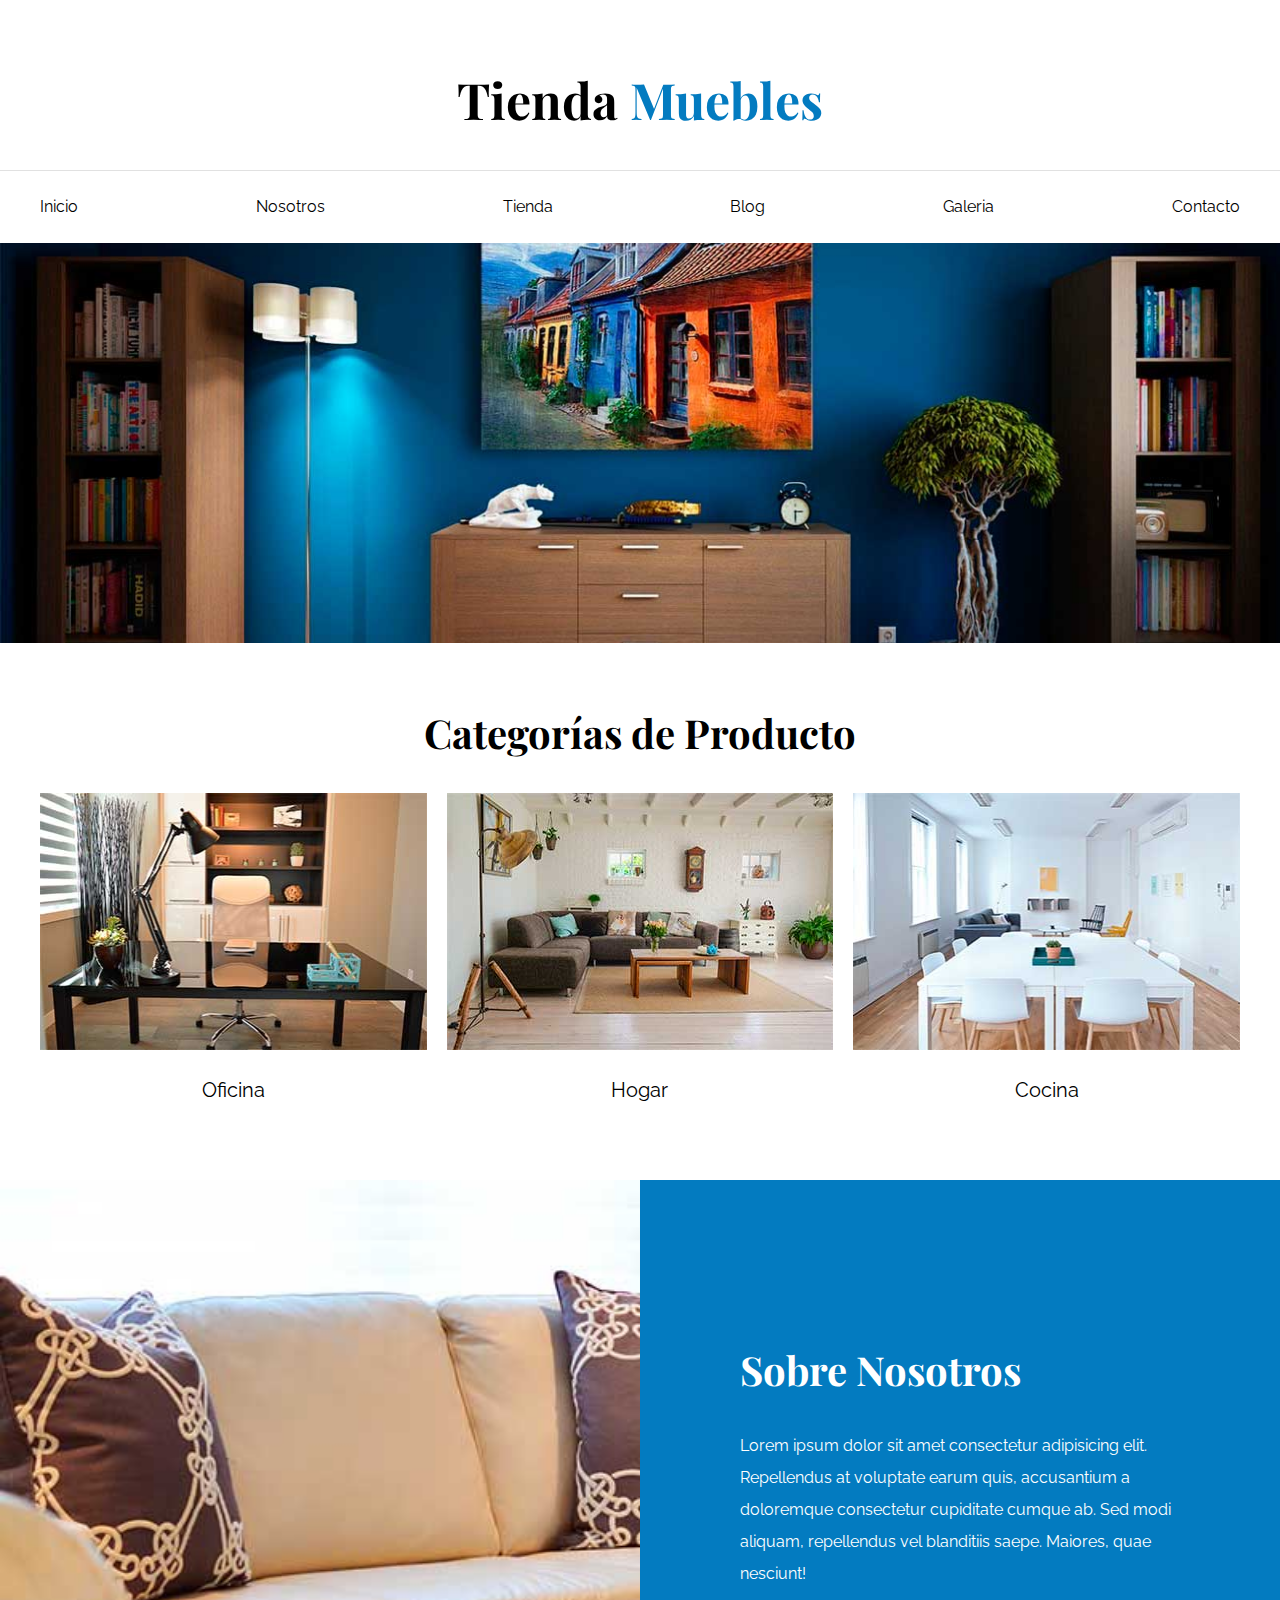
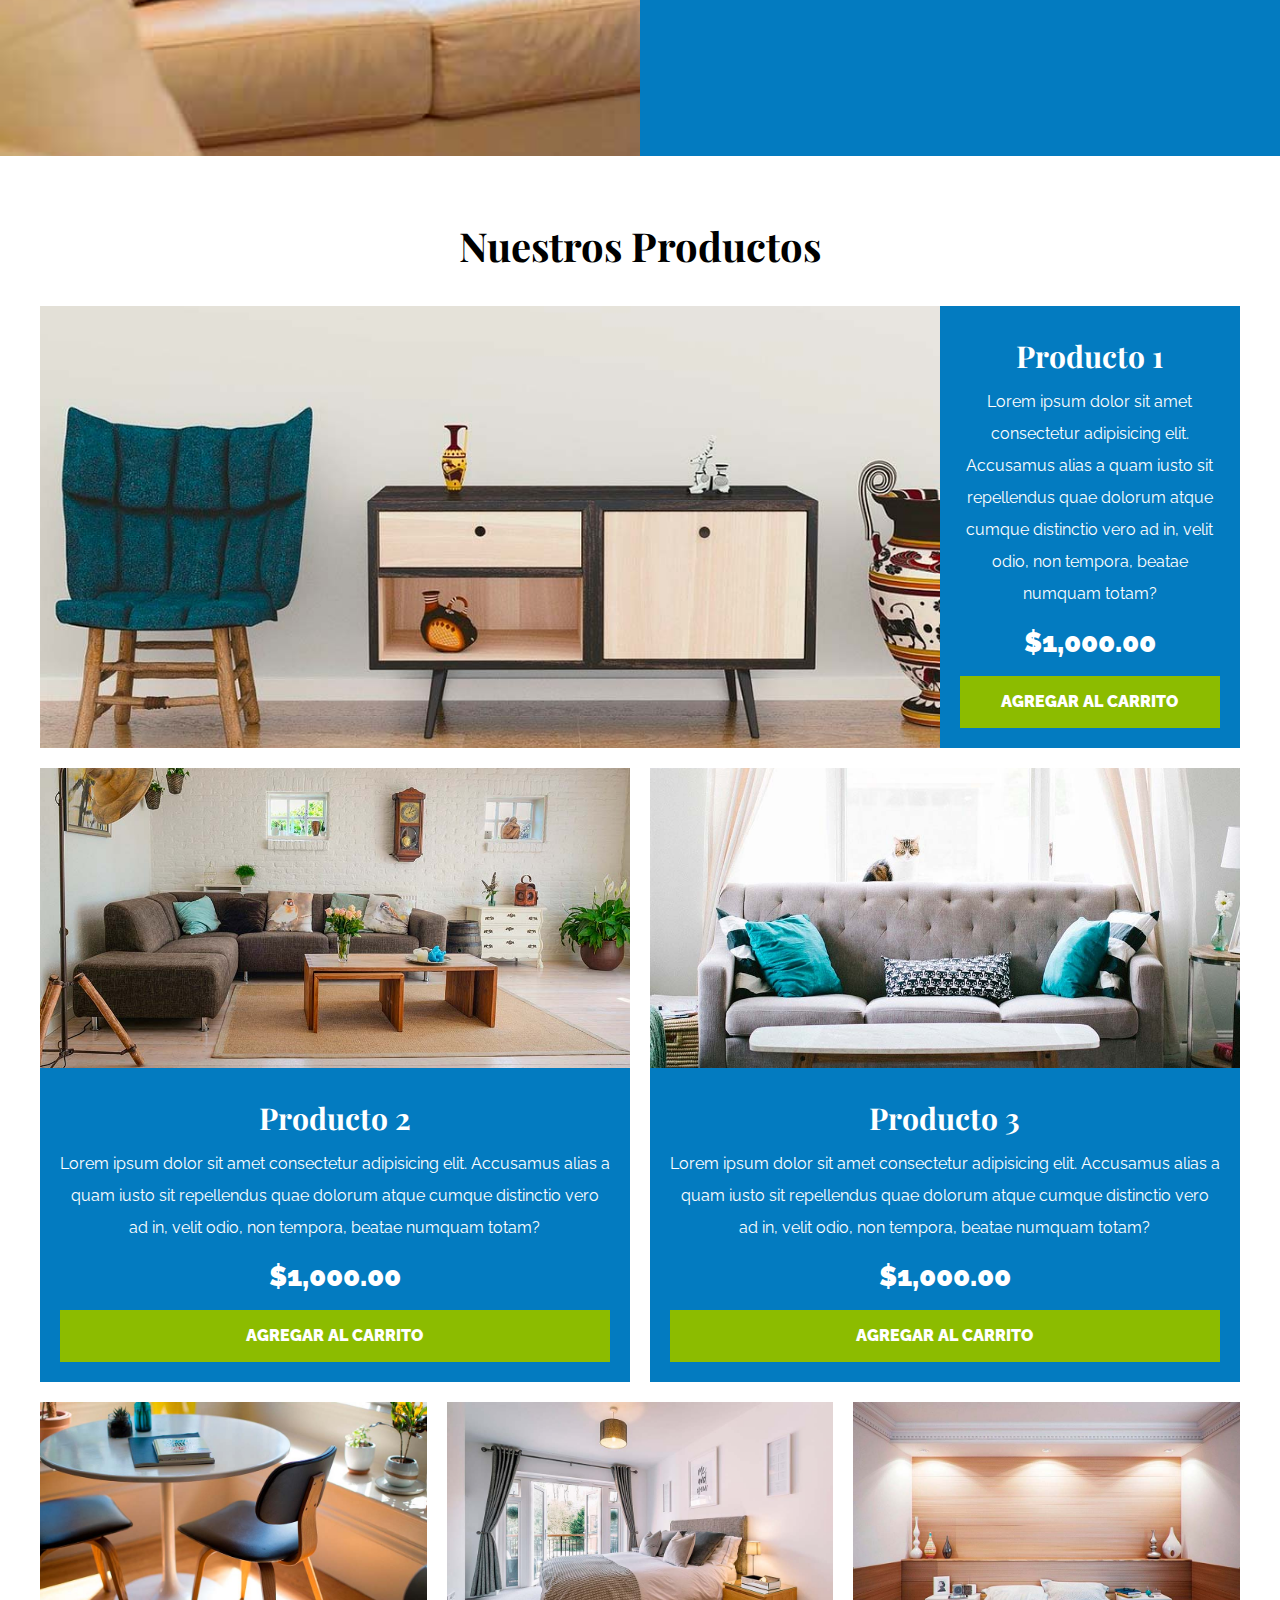
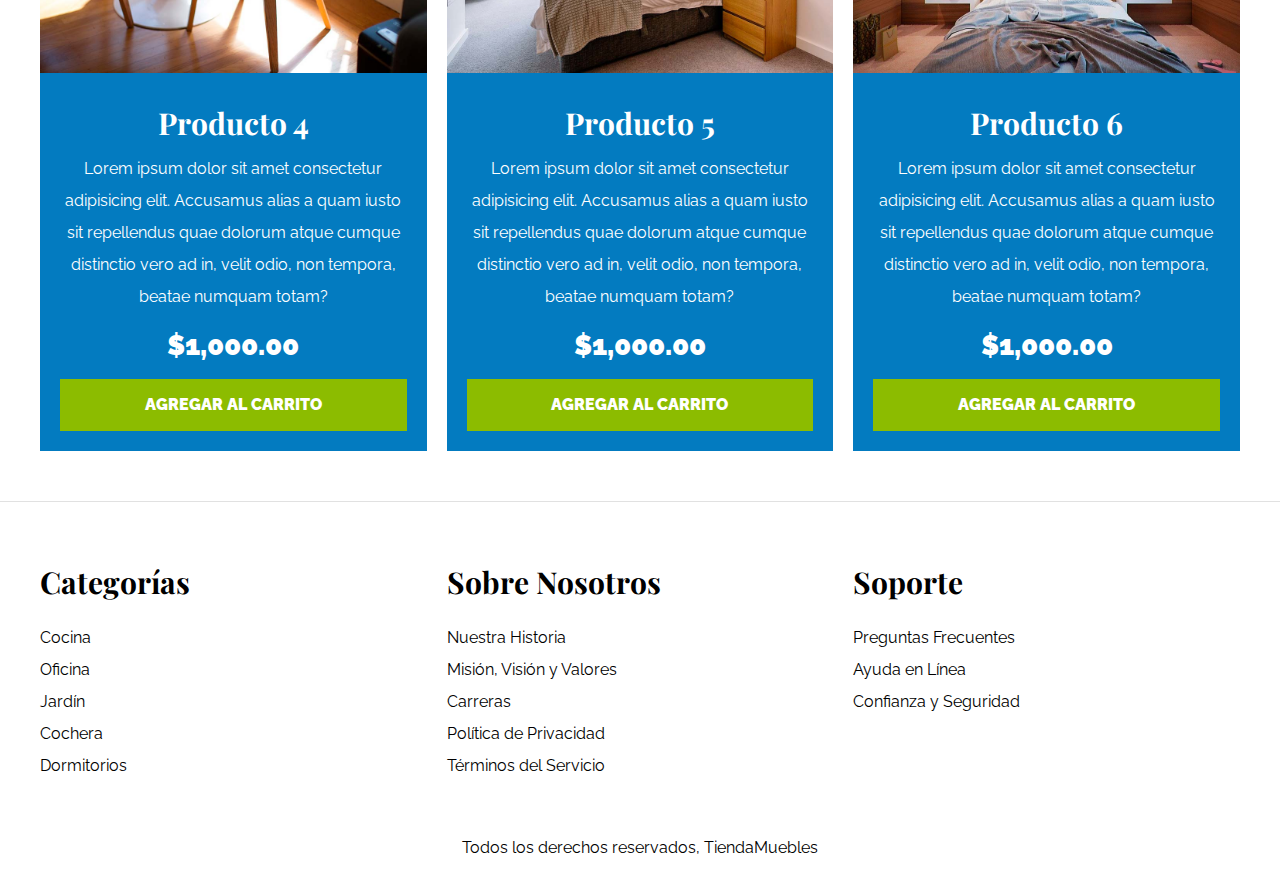
<file: index.html>
<!DOCTYPE html>
<html lang="en">
<head>
    <meta charset="UTF-8">
    <meta name="viewport" content="width=device-width, initial-scale=1.0">
    <title>Ecommerce - Home</title>

    <link rel="preconnect" href="https://fonts.googleapis.com">
    <link rel="preconnect" href="https://fonts.gstatic.com" crossorigin>
    <link href="https://fonts.googleapis.com/css2?family=Playfair+Display:wght@700&family=Raleway:wght@400;700;900&display=swap" rel="stylesheet">

    <link rel="stylesheet" href="css/normalize.css">
    <link rel="stylesheet" href="css/app.css">

</head>
<body>

    <header>
        <h1 class="nombre-sitio">Tienda <span>Muebles</span></h1>
    </header>

    <div class="contenedor-navegacion">
        <nav class="nav-principal contenedor">
            <a href="index.html">Inicio</a>
            <a href="nosotros.html">Nosotros</a>
            <a href="tienda.html">Tienda</a>
            <a href="blog.html">Blog</a>
            <a href="galeria.html">Galeria</a>
            <a href="contacto.html">Contacto</a>
        </nav>
    </div>
    

    <div class="hero"></div>

    <section class="contenedor categorias">
        <h2 class="text-center">Categorías de Producto</h2>

        <div class="listado-categorias">
            <div class="categoria">
                <img src="img/categoria1.jpg" alt="Imagen Categoría"/>
                <a href="#">Oficina</a>
            </div>
    
            <div class="categoria">
                <img src="img/categoria2.jpg" alt="Imagen Categoría"/>
                <a href="#">Hogar</a>
            </div>
    
            <div class="categoria">
                <img src="img/categoria3.jpg" alt="Imagen Categoría"/>
                <a href="#">Cocina</a>
            </div>
        </div>

    </section>

    <section class="sobre-nosotros">
        <div class="contenedor sobre-nosotros-grid">
            <div class="texto-nosotros">
                <h2>Sobre Nosotros</h2>
                <p>Lorem ipsum dolor sit amet consectetur adipisicing elit. Repellendus at voluptate earum quis, accusantium a doloremque consectetur cupiditate cumque ab. Sed modi aliquam, repellendus vel blanditiis saepe. Maiores, quae nesciunt!</p>
            </div> 
        </div>
    </section>

    <main class="contenido-principal contenedor">
        <h2 class="text-center">Nuestros Productos</h2>
        
        <div class="listado-productos">
            <div class="producto">
                <img src="img/producto1.jpg" alt="Imagen Producto">

                <div class="texto-producto">
                    <h3>Producto 1</h3>
                    <p>Lorem ipsum dolor sit amet consectetur adipisicing elit. Accusamus alias a quam iusto sit repellendus quae dolorum atque cumque distinctio vero ad in, velit odio, non tempora, beatae numquam totam?</p>
                    <p class="precio">$1,000.00</p>

                    <a href="#" class="btn">Agregar al Carrito</a>
                </div> <!--Info Producto-->
            </div> <!--Producto-->

            <div class="producto">
                <img src="img/producto2.jpg" alt="Imagen Producto">

                <div class="texto-producto">
                    <h3>Producto 2</h3>
                    <p>Lorem ipsum dolor sit amet consectetur adipisicing elit. Accusamus alias a quam iusto sit repellendus quae dolorum atque cumque distinctio vero ad in, velit odio, non tempora, beatae numquam totam?</p>
                    <p class="precio">$1,000.00</p>

                    <a href="#" class="btn">Agregar al Carrito</a>
                </div> <!--Info Producto-->
            </div> <!--Producto-->

            <div class="producto">
                <img src="img/producto3.jpg" alt="Imagen Producto">

                <div class="texto-producto">
                    <h3>Producto 3</h3>
                    <p>Lorem ipsum dolor sit amet consectetur adipisicing elit. Accusamus alias a quam iusto sit repellendus quae dolorum atque cumque distinctio vero ad in, velit odio, non tempora, beatae numquam totam?</p>
                    <p class="precio">$1,000.00</p>

                    <a href="#" class="btn">Agregar al Carrito</a>
                </div> <!--Info Producto-->
            </div> <!--Producto-->

            <div class="producto">
                <img src="img/producto4.jpg" alt="Imagen Producto">

                <div class="texto-producto">
                    <h3>Producto 4</h3>
                    <p>Lorem ipsum dolor sit amet consectetur adipisicing elit. Accusamus alias a quam iusto sit repellendus quae dolorum atque cumque distinctio vero ad in, velit odio, non tempora, beatae numquam totam?</p>
                    <p class="precio">$1,000.00</p>

                    <a href="#" class="btn">Agregar al Carrito</a>
                </div> <!--Info Producto-->
            </div> <!--Producto-->

            <div class="producto">
                <img src="img/producto5.jpg" alt="Imagen Producto">

                <div class="texto-producto">
                    <h3>Producto 5</h3>
                    <p>Lorem ipsum dolor sit amet consectetur adipisicing elit. Accusamus alias a quam iusto sit repellendus quae dolorum atque cumque distinctio vero ad in, velit odio, non tempora, beatae numquam totam?</p>
                    <p class="precio">$1,000.00</p>

                    <a href="#" class="btn">Agregar al Carrito</a>
                </div> <!--Info Producto-->
            </div> <!--Producto-->

            <div class="producto">
                <img src="img/producto6.jpg" alt="Imagen Producto">

                <div class="texto-producto">
                    <h3>Producto 6</h3>
                    <p>Lorem ipsum dolor sit amet consectetur adipisicing elit. Accusamus alias a quam iusto sit repellendus quae dolorum atque cumque distinctio vero ad in, velit odio, non tempora, beatae numquam totam?</p>
                    <p class="precio">$1,000.00</p>

                    <a href="#" class="btn">Agregar al Carrito</a>
                </div> <!--Info Producto-->
            </div> <!--Producto-->
        </div> <!--Fin de Listado de Productos-->
    </main>
    
    

    <footer class="site-footer">
        <div class="grid-footer contenedor">
            <div>
                <h3>Categorías</h3>
                <nav class="footer-menu">
                    <a href="#">Cocina</a>
                    <a href="#">Oficina</a>
                    <a href="#">Jardín</a>
                    <a href="#">Cochera</a>
                    <a href="#">Dormitorios</a>
                </nav>
            </div>
    
            <div>
                <h3>Sobre Nosotros</h3>
                <nav class="footer-menu">
                    <a href="#">Nuestra Historia</a>
                    <a href="#">Misión, Visión y Valores</a>
                    <a href="#">Carreras</a>
                    <a href="#">Política de Privacidad</a>
                    <a href="#">Términos del Servicio</a>
                </nav>
            </div>
    
            <div>
                <h3>Soporte</h3>
                <nav class="footer-menu">
                    <a href="#">Preguntas Frecuentes</a>
                    <a href="#">Ayuda en Línea</a>
                    <a href="#">Confianza y Seguridad</a>
                </nav>
            </div>
        </div>
        

        <p class="copyright">Todos los derechos reservados, TiendaMuebles</p>
    </footer>
    

    

</body>
</html>
</file>
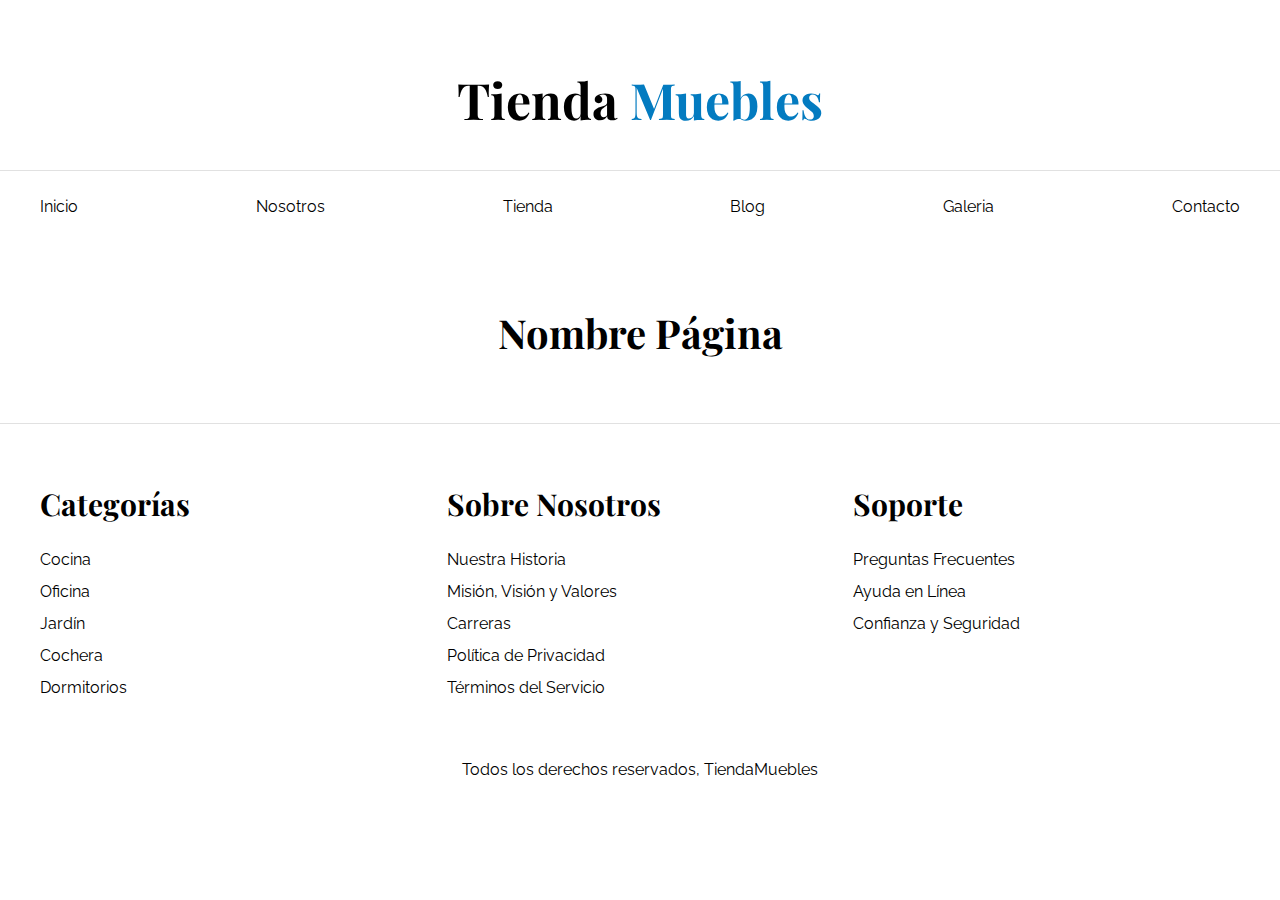
<file: base.html>
<!DOCTYPE html>
<html lang="en">
<head>
    <meta charset="UTF-8">
    <meta name="viewport" content="width=device-width, initial-scale=1.0">
    <title>Ecommerce - Home</title>

    <link rel="preconnect" href="https://fonts.googleapis.com">
    <link rel="preconnect" href="https://fonts.gstatic.com" crossorigin>
    <link href="https://fonts.googleapis.com/css2?family=Playfair+Display:wght@700&family=Raleway:wght@400;700;900&display=swap" rel="stylesheet">

    <link rel="stylesheet" href="css/normalize.css">
    <link rel="stylesheet" href="css/app.css">

</head>
<body>

    <header>
        <h1 class="nombre-sitio">Tienda <span>Muebles</span></h1>
    </header>

    <div class="contenedor-navegacion">
        <nav class="nav-principal contenedor">
            <a href="index.html">Inicio</a>
            <a href="nosotros.html">Nosotros</a>
            <a href="tienda.html">Tienda</a>
            <a href="blog.html">Blog</a>
            <a href="galeria.html">Galeria</a>
            <a href="contacto.html">Contacto</a>
        </nav>
    </div>

    <main class="contenido-principal contenedor">
        <h2 class="text-center">Nombre Página</h2>
        
        
    </main>

    <footer class="site-footer">
        <div class="grid-footer contenedor">
            <div>
                <h3>Categorías</h3>
                <nav class="footer-menu">
                    <a href="#">Cocina</a>
                    <a href="#">Oficina</a>
                    <a href="#">Jardín</a>
                    <a href="#">Cochera</a>
                    <a href="#">Dormitorios</a>
                </nav>
            </div>
    
            <div>
                <h3>Sobre Nosotros</h3>
                <nav class="footer-menu">
                    <a href="#">Nuestra Historia</a>
                    <a href="#">Misión, Visión y Valores</a>
                    <a href="#">Carreras</a>
                    <a href="#">Política de Privacidad</a>
                    <a href="#">Términos del Servicio</a>
                </nav>
            </div>
    
            <div>
                <h3>Soporte</h3>
                <nav class="footer-menu">
                    <a href="#">Preguntas Frecuentes</a>
                    <a href="#">Ayuda en Línea</a>
                    <a href="#">Confianza y Seguridad</a>
                </nav>
            </div>
        </div>
        

        <p class="copyright">Todos los derechos reservados, TiendaMuebles</p>
    </footer>
    

    

</body>
</html>
</file>
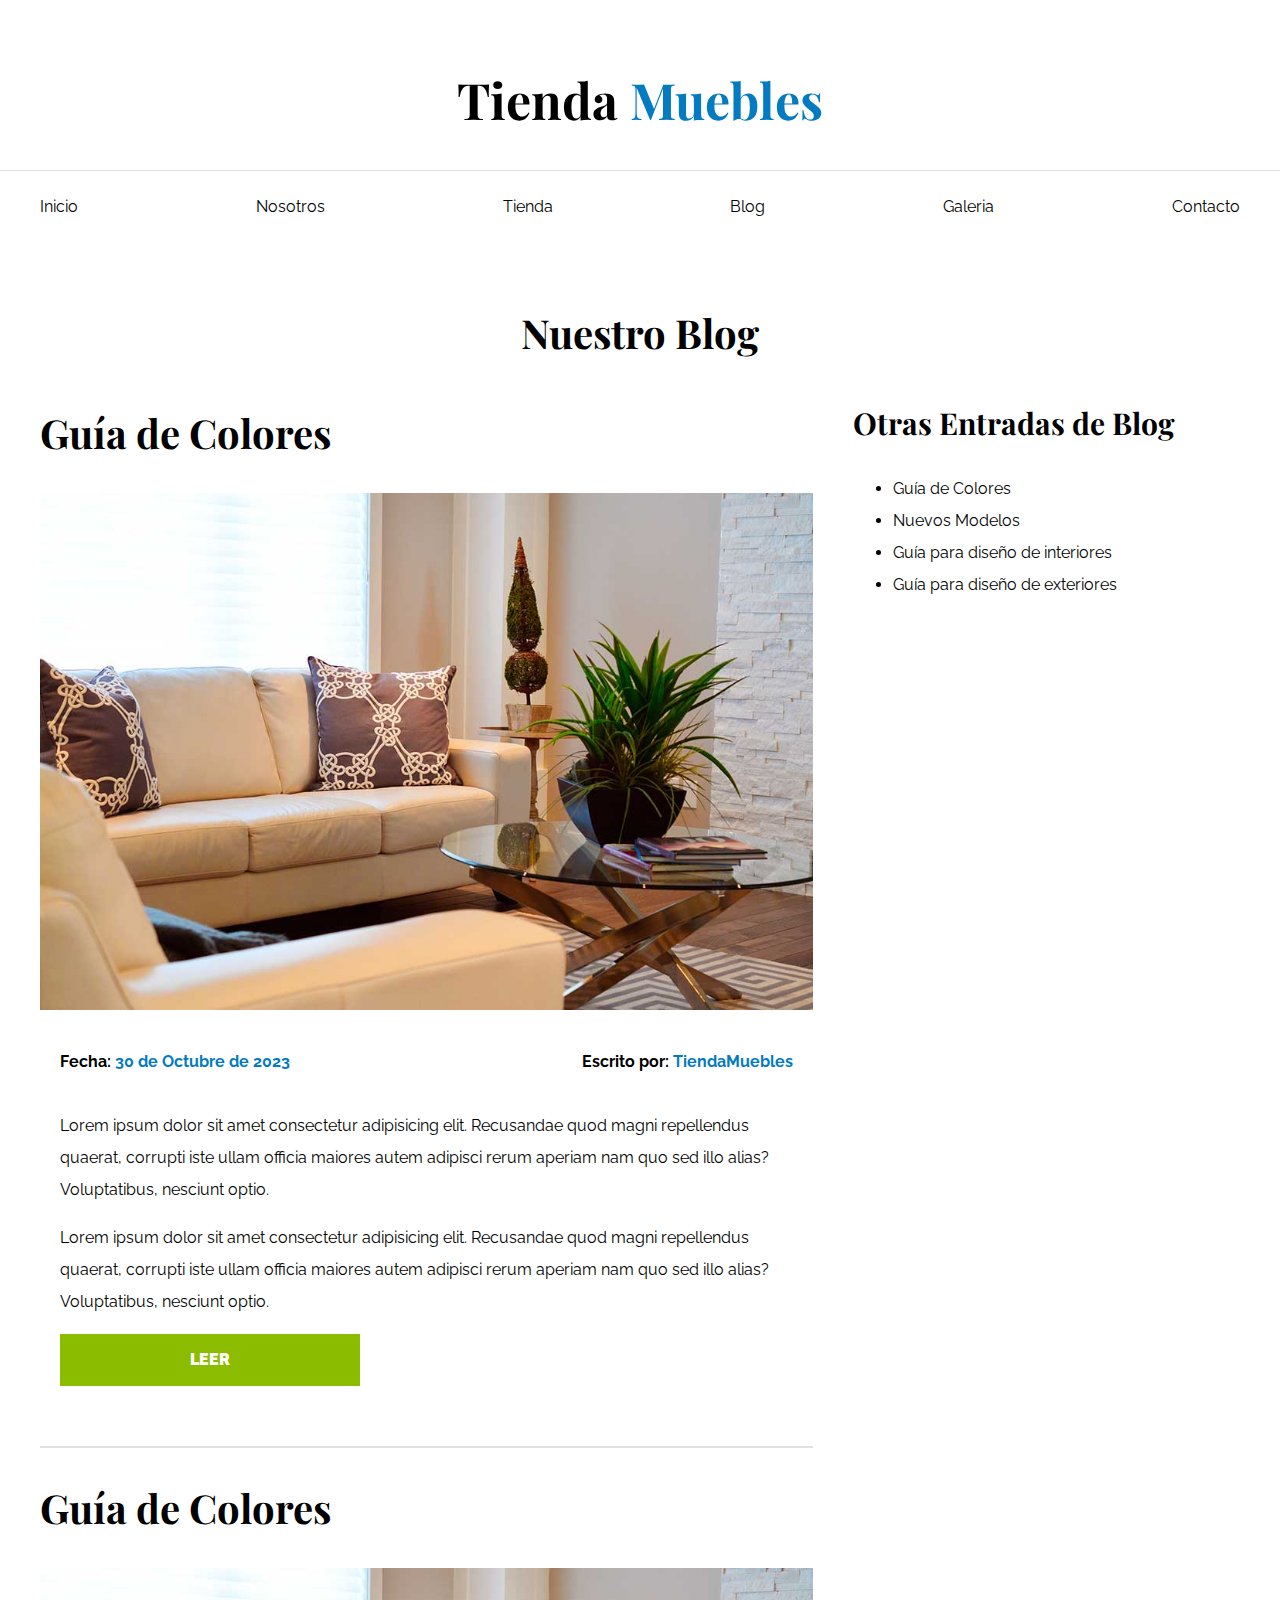
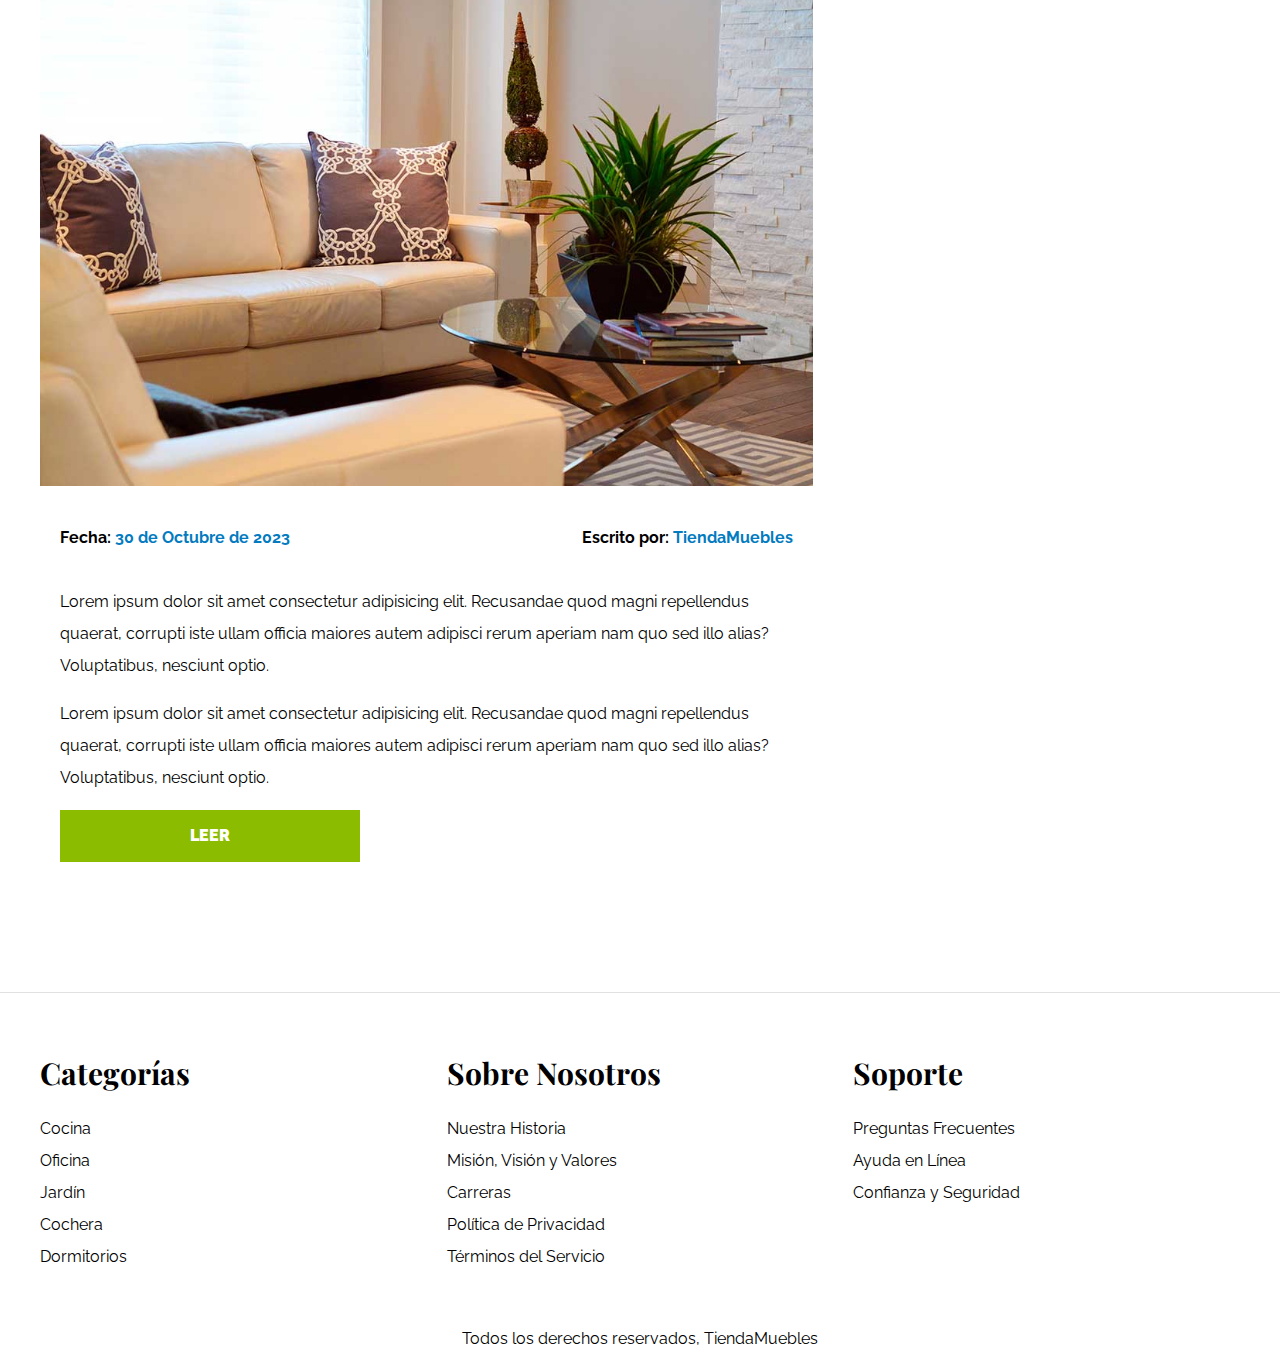
<file: blog.html>
<!DOCTYPE html>
<html lang="en">
<head>
    <meta charset="UTF-8">
    <meta name="viewport" content="width=device-width, initial-scale=1.0">
    <title>Ecommerce - Blog</title>

    <link rel="preconnect" href="https://fonts.googleapis.com">
    <link rel="preconnect" href="https://fonts.gstatic.com" crossorigin>
    <link href="https://fonts.googleapis.com/css2?family=Playfair+Display:wght@700&family=Raleway:wght@400;700;900&display=swap" rel="stylesheet">

    <link rel="stylesheet" href="css/normalize.css">
    <link rel="stylesheet" href="css/app.css">

</head>
<body>

    <header>
        <h1 class="nombre-sitio">Tienda <span>Muebles</span></h1>
    </header>

    <div class="contenedor-navegacion">
        <nav class="nav-principal contenedor">
            <a href="index.html">Inicio</a>
            <a href="nosotros.html">Nosotros</a>
            <a href="tienda.html">Tienda</a>
            <a href="blog.html">Blog</a>
            <a href="galeria.html">Galeria</a>
            <a href="contacto.html">Contacto</a>
        </nav>
    </div>

    <main class="contenido-principal contenedor">
        <h2 class="text-center">Nuestro Blog</h2>

        <section class="contenedor-blog">
            <div class="blog">
                <article class="entrada">
                    <h2>Guía de Colores</h2>
                    
                    <div class="imagen">
                        <img src="img/nosotros.jpg" alt="Imagen blog">
                    </div>

                    <div class="contenido-blog">
                        <div class="entrada-meta">
                            <p>Fecha: <span>30 de Octubre de 2023</span> </p>
                            <p>Escrito por: <span>TiendaMuebles</span> </p>
                        </div>
                        <div class="entrada-blog">
                            <p>Lorem ipsum dolor sit amet consectetur adipisicing elit. Recusandae quod magni repellendus quaerat, corrupti iste ullam officia maiores autem adipisci rerum aperiam nam quo sed illo alias? Voluptatibus, nesciunt optio.</p>

                            <p>Lorem ipsum dolor sit amet consectetur adipisicing elit. Recusandae quod magni repellendus quaerat, corrupti iste ullam officia maiores autem adipisci rerum aperiam nam quo sed illo alias? Voluptatibus, nesciunt optio.</p>
                        </div>

                        <a href="entrada.html" class="btn max-width-30 ">Leer</a>

                    </div>
                    

                </article>

                <article class="entrada">
                    <h2>Guía de Colores</h2>
                    
                    <div class="imagen">
                        <img src="img/nosotros.jpg" alt="Imagen blog">
                    </div>

                    <div class="contenido-blog">
                        <div class="entrada-meta">
                            <p>Fecha: <span>30 de Octubre de 2023</span> </p>
                            <p>Escrito por: <span>TiendaMuebles</span> </p>
                        </div>
                        <div class="entrada-blog">
                            <p>Lorem ipsum dolor sit amet consectetur adipisicing elit. Recusandae quod magni repellendus quaerat, corrupti iste ullam officia maiores autem adipisci rerum aperiam nam quo sed illo alias? Voluptatibus, nesciunt optio.</p>

                            <p>Lorem ipsum dolor sit amet consectetur adipisicing elit. Recusandae quod magni repellendus quaerat, corrupti iste ullam officia maiores autem adipisci rerum aperiam nam quo sed illo alias? Voluptatibus, nesciunt optio.</p>
                        </div>

                        <a href="entrada.html" class="btn max-width-30 ">Leer</a>

                    </div>


                </article>
            </div>

            <aside>
                <h3>Otras Entradas de Blog</h3>

                <ul>
                    <li>
                        <a href="entrada.html">Guía de Colores</a>
                    </li>
                    <li>
                        <a href="entrada.html">Nuevos Modelos</a>
                    </li>
                    <li>
                        <a href="entrada.html">Guía para diseño de interiores</a>
                    </li>
                    <li>
                        <a href="entrada.html">Guía para diseño de exteriores</a>
                    </li>
                </ul>
            </aside>
        </section>
        
    </main>

    <footer class="site-footer">
        <div class="grid-footer contenedor">
            <div>
                <h3>Categorías</h3>
                <nav class="footer-menu">
                    <a href="#">Cocina</a>
                    <a href="#">Oficina</a>
                    <a href="#">Jardín</a>
                    <a href="#">Cochera</a>
                    <a href="#">Dormitorios</a>
                </nav>
            </div>
    
            <div>
                <h3>Sobre Nosotros</h3>
                <nav class="footer-menu">
                    <a href="#">Nuestra Historia</a>
                    <a href="#">Misión, Visión y Valores</a>
                    <a href="#">Carreras</a>
                    <a href="#">Política de Privacidad</a>
                    <a href="#">Términos del Servicio</a>
                </nav>
            </div>
    
            <div>
                <h3>Soporte</h3>
                <nav class="footer-menu">
                    <a href="#">Preguntas Frecuentes</a>
                    <a href="#">Ayuda en Línea</a>
                    <a href="#">Confianza y Seguridad</a>
                </nav>
            </div>
        </div>
        

        <p class="copyright">Todos los derechos reservados, TiendaMuebles</p>
    </footer>
    

    

</body>
</html>
</file>
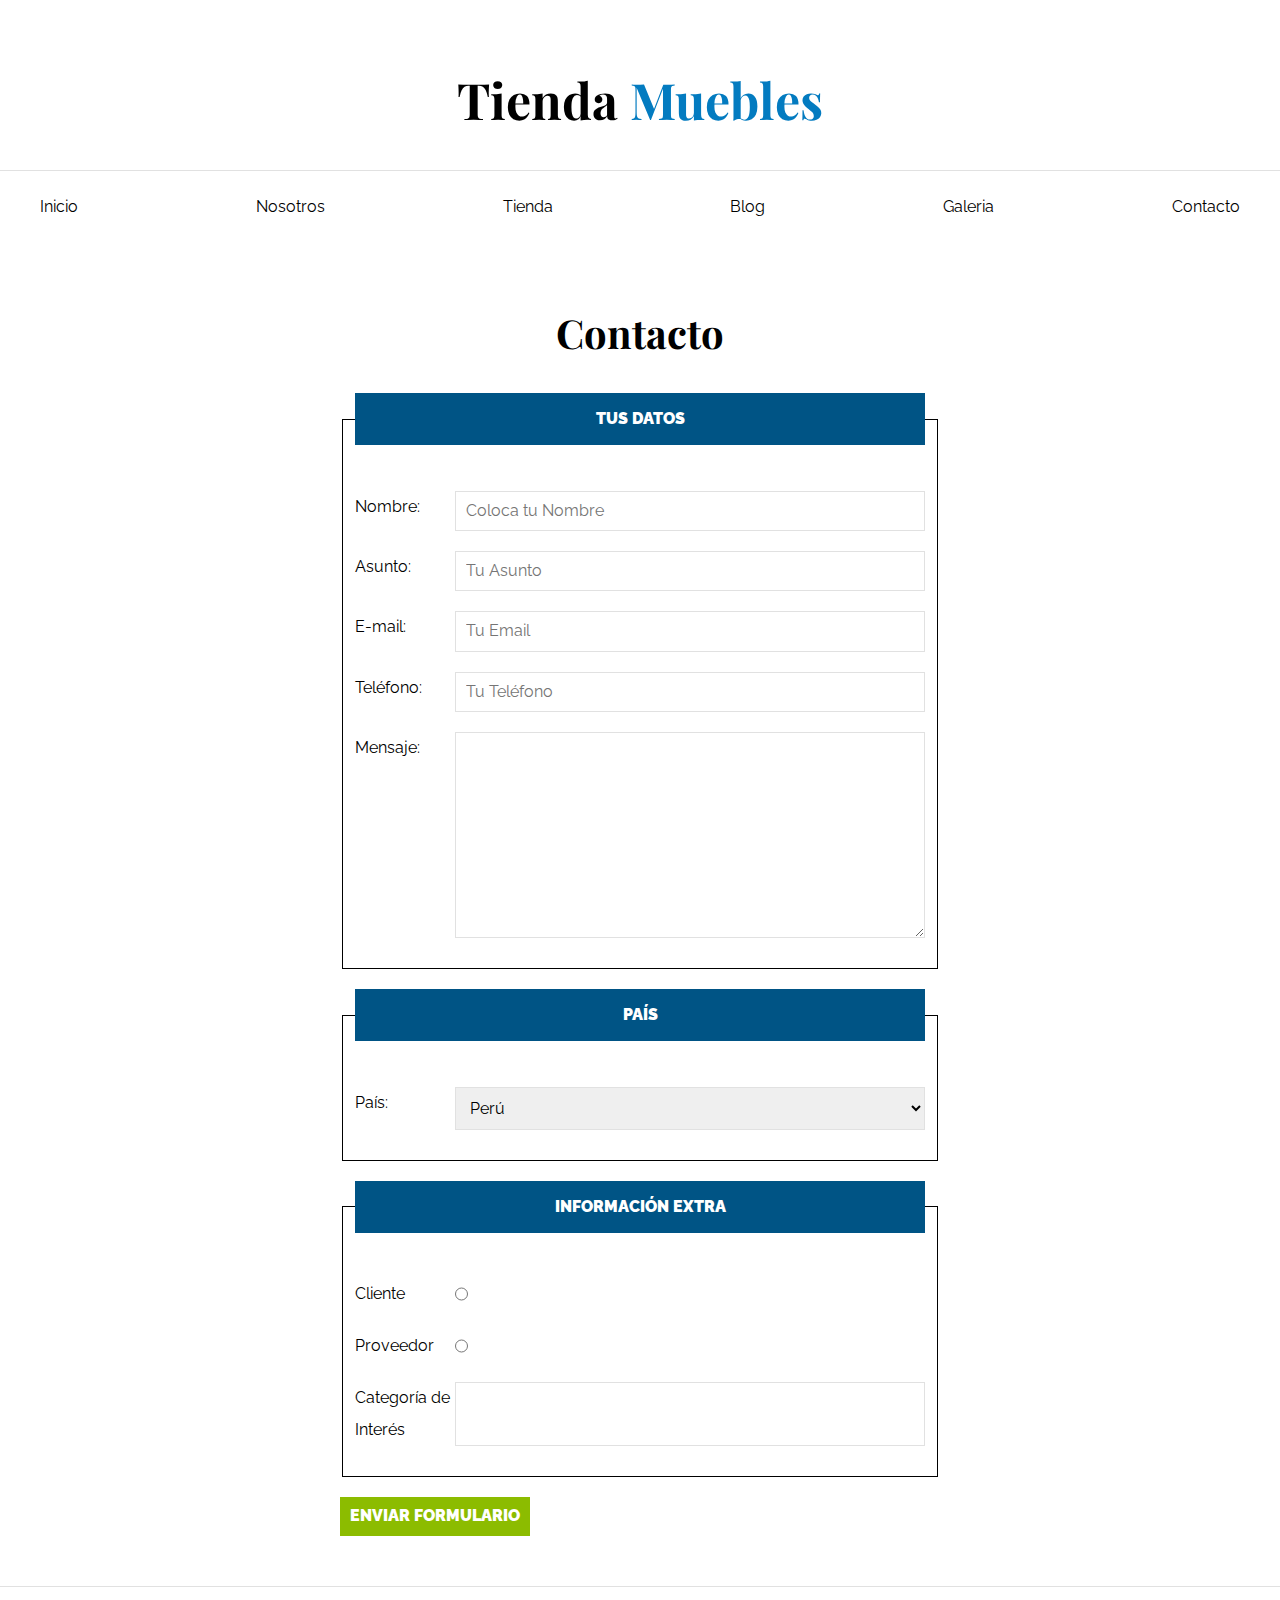
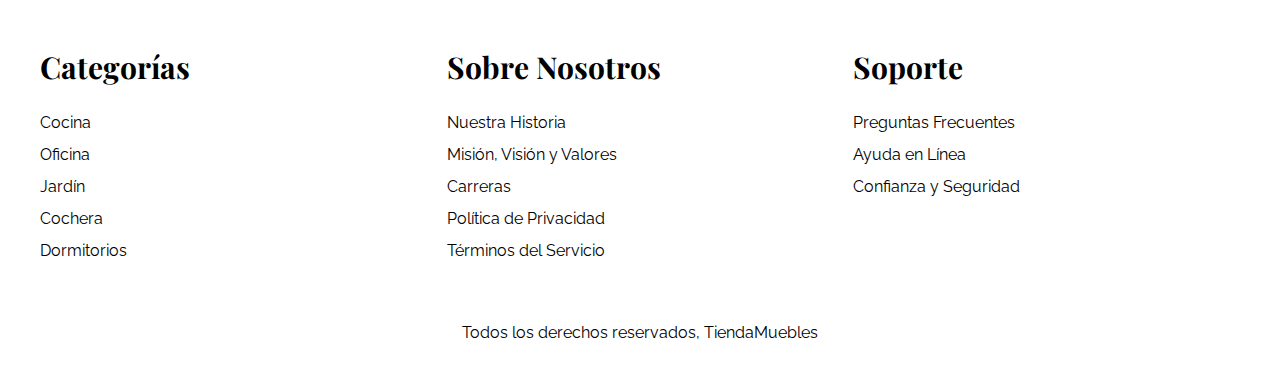
<file: contacto.html>
<!DOCTYPE html>
<html lang="en">
<head>
    <meta charset="UTF-8">
    <meta name="viewport" content="width=device-width, initial-scale=1.0">
    <title>Ecommerce - Contacto</title>

    <link rel="preconnect" href="https://fonts.googleapis.com">
    <link rel="preconnect" href="https://fonts.gstatic.com" crossorigin>
    <link href="https://fonts.googleapis.com/css2?family=Playfair+Display:wght@700&family=Raleway:wght@400;700;900&display=swap" rel="stylesheet">

    <link rel="stylesheet" href="css/normalize.css">
    <link rel="stylesheet" href="css/app.css">

</head>
<body>

    <header>
        <h1 class="nombre-sitio">Tienda <span>Muebles</span></h1>
    </header>

    <div class="contenedor-navegacion">
        <nav class="nav-principal contenedor">
            <a href="index.html">Inicio</a>
            <a href="nosotros.html">Nosotros</a>
            <a href="tienda.html">Tienda</a>
            <a href="blog.html">Blog</a>
            <a href="galeria.html">Galeria</a>
            <a href="contacto.html">Contacto</a>
        </nav>
    </div>

    <main class="contenido-principal contenedor">
        <h2 class="text-center">Contacto</h2>
        
        <form action="" class="formulario">
            <fieldset>
                <legend>Tus Datos</legend>
                <div class="campo">
                    <label for="nombre">Nombre: </label>
                    <input id="nombre" type="text" placeholder="Coloca tu Nombre" required>
                </div>

                <div class="campo">
                    <label for="asunto">Asunto: </label>
                    <input id="asunto" type="text" placeholder="Tu Asunto" required>
                </div>

                <div class="campo">
                    <label for="email">E-mail: </label>
                    <input id="email" type="email" placeholder="Tu Email" required>
                </div>

                <div class="campo">
                    <label for="telefono">Teléfono: </label>
                    <input id="telefono" type="tel" placeholder="Tu Teléfono" >
                </div>

                <div class="campo">
                    <label for="telefono">Mensaje: </label>
                    <textarea cols="20" rows="10"></textarea>
                </div>
            </fieldset>

            <fieldset>
                <legend>País</legend>
                <div class="campo">
                    <label for="pais">País: </label>
                    <select id="pais">
                        <option disabled value="">-- Seleccione --</option>
                        <option selected value="PR">Perú</option>
                        <option value="MX">México</option>
                        <option value="CO">Colombia</option>
                        <option value="CL">Chile</option>
                        <option value="EC">Ecuador</option>
                    </select>
                </div>
            </fieldset>

            <fieldset>
                <legend>Información Extra</legend>
                <div class="campo">
                    <label for="cliente">Cliente </label>
                    <input id="cliente" type="radio" name="tipo" value="cliente">
                </div>

                <div class="campo">
                    <label for="proveedor">Proveedor </label>
                    <input id="proveedor" type="radio" name="tipo" value="proveedor">
                </div>

                <div class="campo">
                    <label for="categoria">Categoría de Interés</label>
                    <input list="categorias" name="categorias">
                    <datalist id="categorias">
                        <option value="Cocina">
                        <option value="Exterior">
                        <option value="Comedor">
                        <option value="Mampára">
                        <option value="Televisión">
                    </datalist>
                </div>
            </fieldset>

            <input class="btn" type="submit" value="Enviar Formulario">
        </form>

    </main>

    <footer class="site-footer">
        <div class="grid-footer contenedor">
            <div>
                <h3>Categorías</h3>
                <nav class="footer-menu">
                    <a href="#">Cocina</a>
                    <a href="#">Oficina</a>
                    <a href="#">Jardín</a>
                    <a href="#">Cochera</a>
                    <a href="#">Dormitorios</a>
                </nav>
            </div>
    
            <div>
                <h3>Sobre Nosotros</h3>
                <nav class="footer-menu">
                    <a href="#">Nuestra Historia</a>
                    <a href="#">Misión, Visión y Valores</a>
                    <a href="#">Carreras</a>
                    <a href="#">Política de Privacidad</a>
                    <a href="#">Términos del Servicio</a>
                </nav>
            </div>
    
            <div>
                <h3>Soporte</h3>
                <nav class="footer-menu">
                    <a href="#">Preguntas Frecuentes</a>
                    <a href="#">Ayuda en Línea</a>
                    <a href="#">Confianza y Seguridad</a>
                </nav>
            </div>
        </div>
        

        <p class="copyright">Todos los derechos reservados, TiendaMuebles</p>
    </footer>
    

    

</body>
</html>
</file>
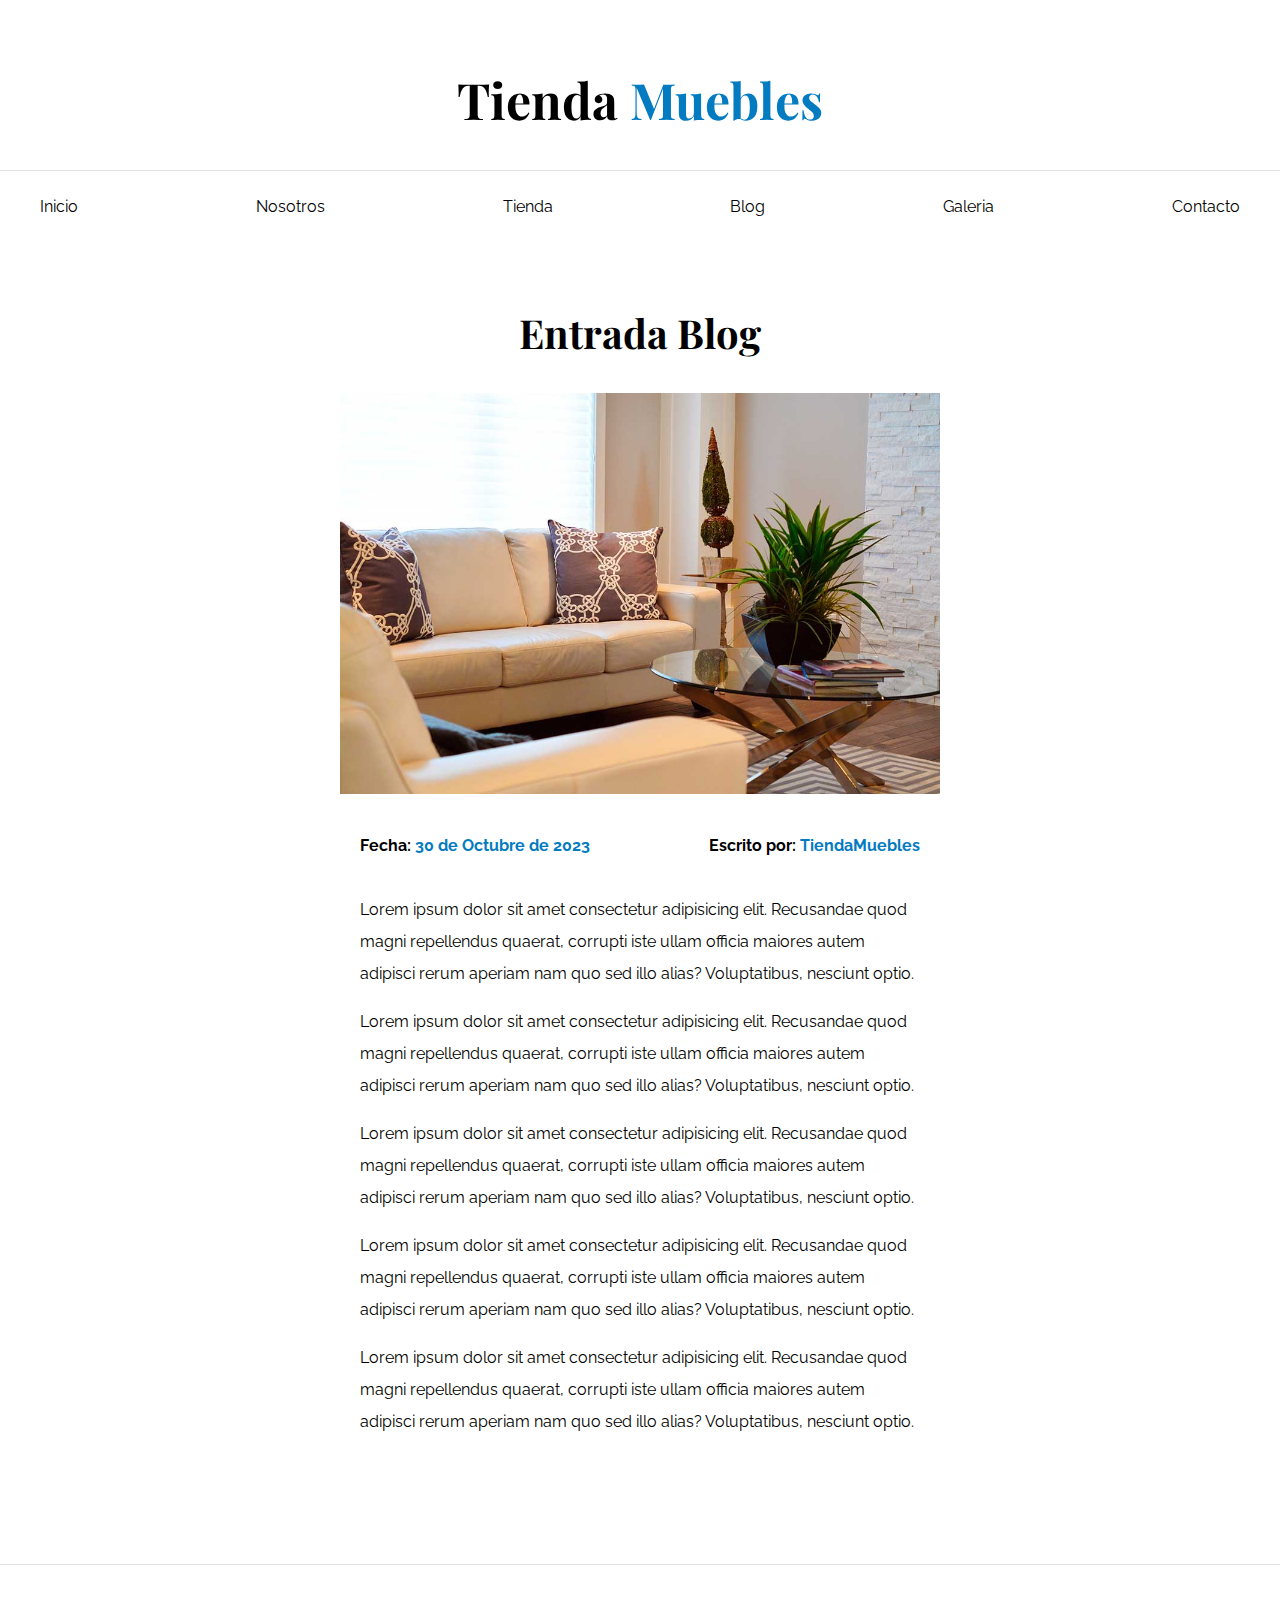
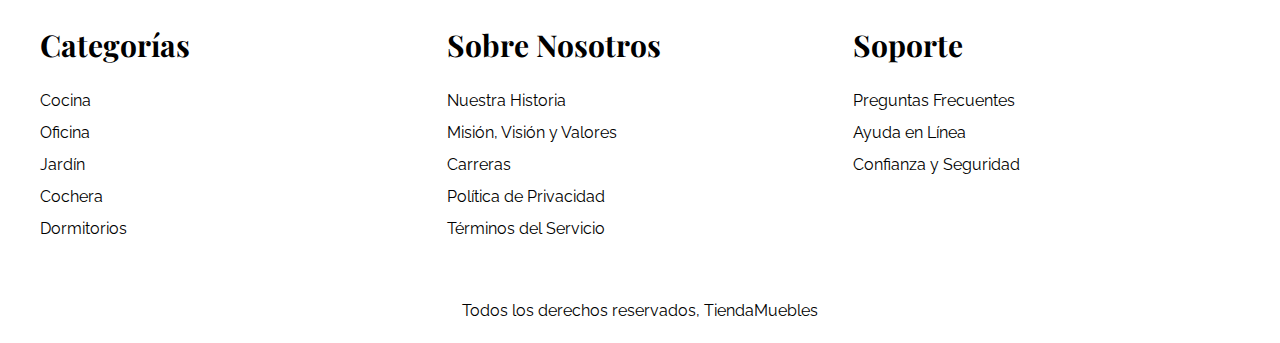
<file: entrada.html>
<!DOCTYPE html>
<html lang="en">
<head>
    <meta charset="UTF-8">
    <meta name="viewport" content="width=device-width, initial-scale=1.0">
    <title>Ecommerce - Entrada Blog</title>

    <link rel="preconnect" href="https://fonts.googleapis.com">
    <link rel="preconnect" href="https://fonts.gstatic.com" crossorigin>
    <link href="https://fonts.googleapis.com/css2?family=Playfair+Display:wght@700&family=Raleway:wght@400;700;900&display=swap" rel="stylesheet">

    <link rel="stylesheet" href="css/normalize.css">
    <link rel="stylesheet" href="css/app.css">

</head>
<body>

    <header>
        <h1 class="nombre-sitio">Tienda <span>Muebles</span></h1>
    </header>

    <div class="contenedor-navegacion">
        <nav class="nav-principal contenedor">
            <a href="index.html">Inicio</a>
            <a href="nosotros.html">Nosotros</a>
            <a href="tienda.html">Tienda</a>
            <a href="blog.html">Blog</a>
            <a href="galeria.html">Galeria</a>
            <a href="contacto.html">Contacto</a>
        </nav>
    </div>

    <main class="contenido-principal contenedor">
        <h2 class="text-center">Entrada Blog</h2>
        
        <article class="entrada contenido-entrada-blog">
            
            <div class="imagen">
                <img src="img/nosotros.jpg" alt="Imagen blog">
            </div>

            <div class="contenido-blog">
                <div class="entrada-meta">
                    <p>Fecha: <span>30 de Octubre de 2023</span> </p>
                    <p>Escrito por: <span>TiendaMuebles</span> </p>
                </div>
                <div class="entrada-blog">
                    <p>Lorem ipsum dolor sit amet consectetur adipisicing elit. Recusandae quod magni repellendus quaerat, corrupti iste ullam officia maiores autem adipisci rerum aperiam nam quo sed illo alias? Voluptatibus, nesciunt optio.</p>

                    <p>Lorem ipsum dolor sit amet consectetur adipisicing elit. Recusandae quod magni repellendus quaerat, corrupti iste ullam officia maiores autem adipisci rerum aperiam nam quo sed illo alias? Voluptatibus, nesciunt optio.</p>

                    <p>Lorem ipsum dolor sit amet consectetur adipisicing elit. Recusandae quod magni repellendus quaerat, corrupti iste ullam officia maiores autem adipisci rerum aperiam nam quo sed illo alias? Voluptatibus, nesciunt optio.</p>

                    <p>Lorem ipsum dolor sit amet consectetur adipisicing elit. Recusandae quod magni repellendus quaerat, corrupti iste ullam officia maiores autem adipisci rerum aperiam nam quo sed illo alias? Voluptatibus, nesciunt optio.</p>

                    <p>Lorem ipsum dolor sit amet consectetur adipisicing elit. Recusandae quod magni repellendus quaerat, corrupti iste ullam officia maiores autem adipisci rerum aperiam nam quo sed illo alias? Voluptatibus, nesciunt optio.</p>
                </div>
            </div>

        </article>
        
    </main>

    <footer class="site-footer">
        <div class="grid-footer contenedor">
            <div>
                <h3>Categorías</h3>
                <nav class="footer-menu">
                    <a href="#">Cocina</a>
                    <a href="#">Oficina</a>
                    <a href="#">Jardín</a>
                    <a href="#">Cochera</a>
                    <a href="#">Dormitorios</a>
                </nav>
            </div>
    
            <div>
                <h3>Sobre Nosotros</h3>
                <nav class="footer-menu">
                    <a href="#">Nuestra Historia</a>
                    <a href="#">Misión, Visión y Valores</a>
                    <a href="#">Carreras</a>
                    <a href="#">Política de Privacidad</a>
                    <a href="#">Términos del Servicio</a>
                </nav>
            </div>
    
            <div>
                <h3>Soporte</h3>
                <nav class="footer-menu">
                    <a href="#">Preguntas Frecuentes</a>
                    <a href="#">Ayuda en Línea</a>
                    <a href="#">Confianza y Seguridad</a>
                </nav>
            </div>
        </div>
        

        <p class="copyright">Todos los derechos reservados, TiendaMuebles</p>
    </footer>
    

    

</body>
</html>
</file>
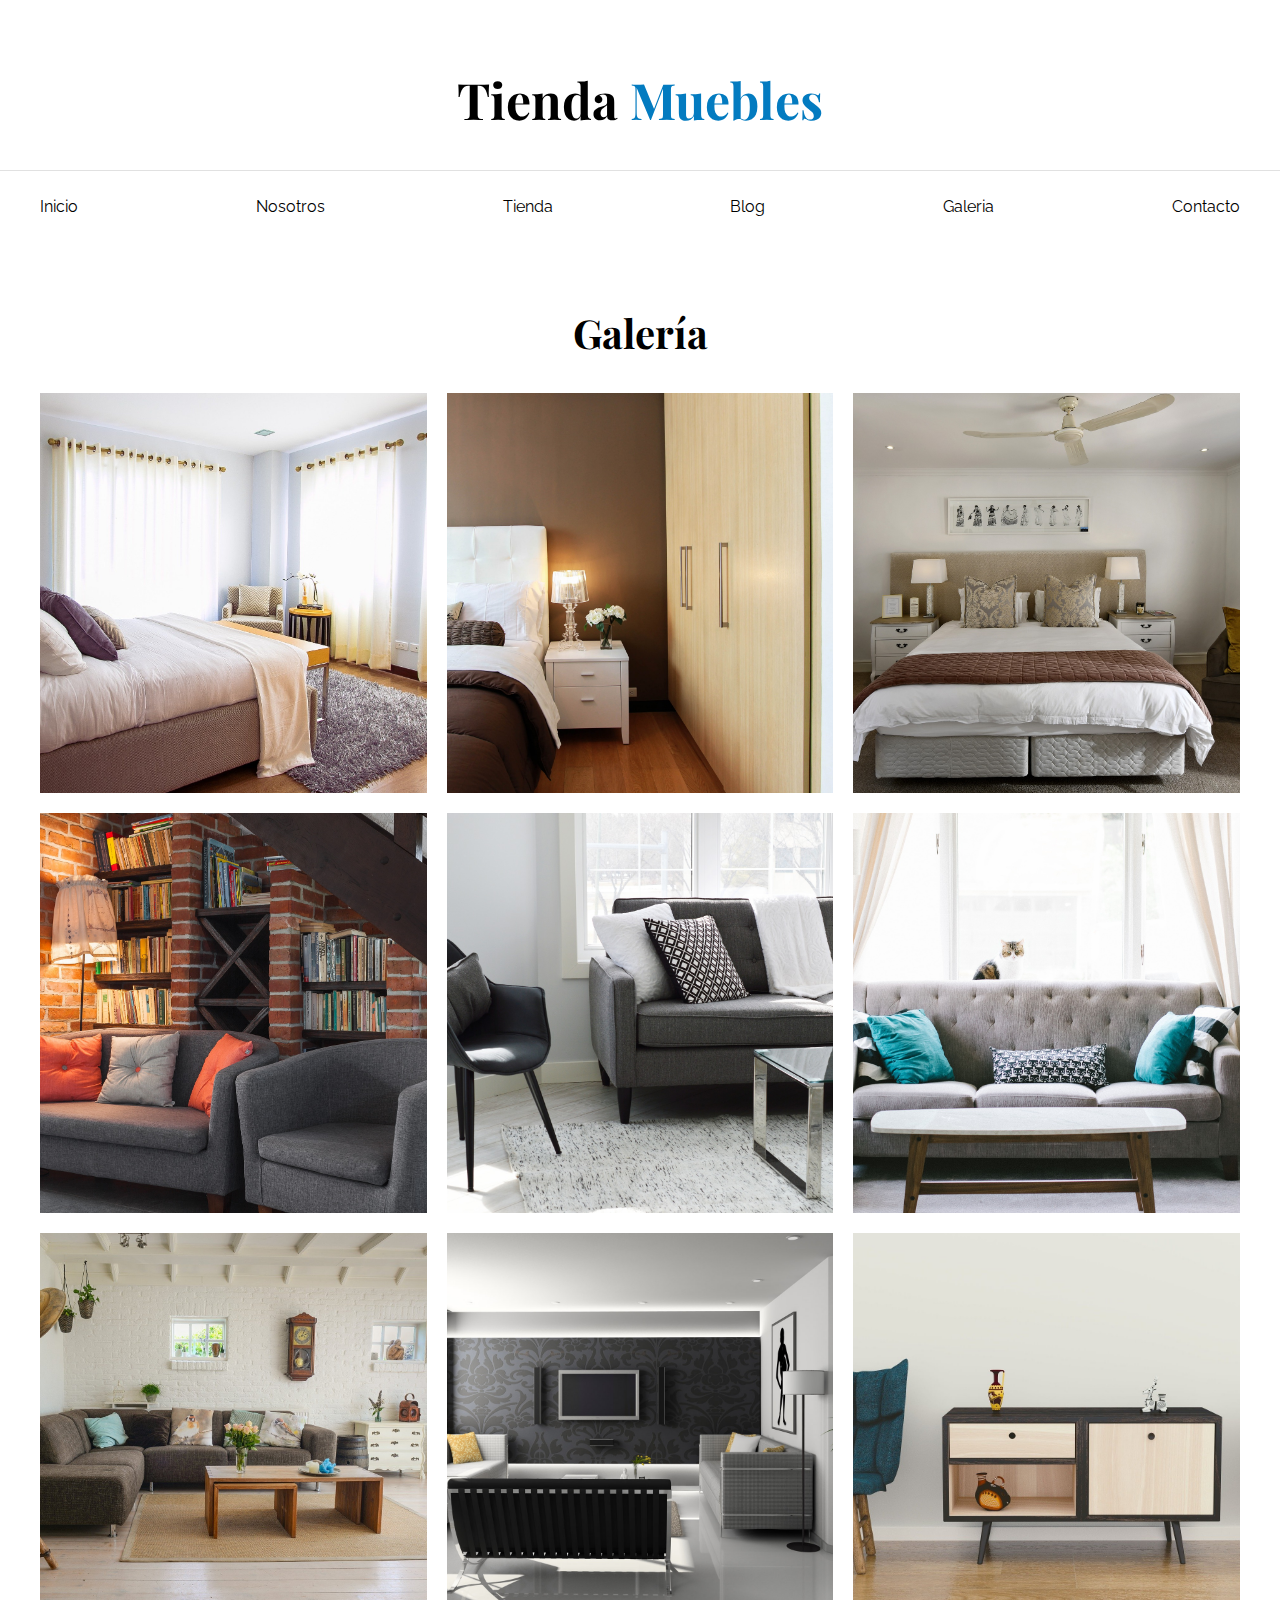
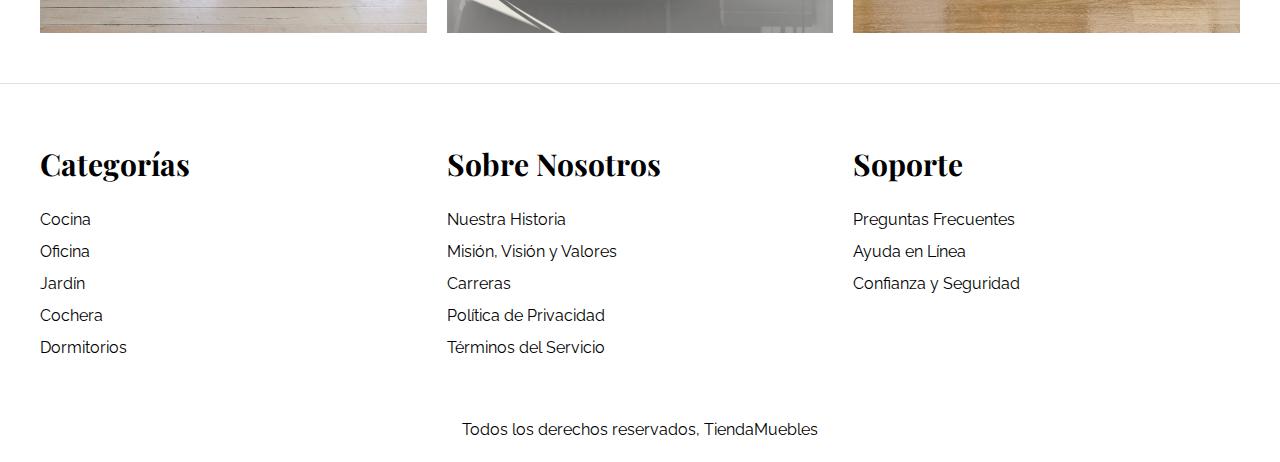
<file: galeria.html>
<!DOCTYPE html>
<html lang="en">
<head>
    <meta charset="UTF-8">
    <meta name="viewport" content="width=device-width, initial-scale=1.0">
    <title>Ecommerce - Galería</title>

    <link rel="preconnect" href="https://fonts.googleapis.com">
    <link rel="preconnect" href="https://fonts.gstatic.com" crossorigin>
    <link href="https://fonts.googleapis.com/css2?family=Playfair+Display:wght@700&family=Raleway:wght@400;700;900&display=swap" rel="stylesheet">

    <link rel="stylesheet" href="css/normalize.css">
    <link rel="stylesheet" href="css/app.css">

</head>
<body>

    <header>
        <h1 class="nombre-sitio">Tienda <span>Muebles</span></h1>
    </header>

    <div class="contenedor-navegacion">
        <nav class="nav-principal contenedor">
            <a href="index.html">Inicio</a>
            <a href="nosotros.html">Nosotros</a>
            <a href="tienda.html">Tienda</a>
            <a href="blog.html">Blog</a>
            <a href="galeria.html">Galeria</a>
            <a href="contacto.html">Contacto</a>
        </nav>
    </div>

    <main class="contenido-principal contenedor">
        <h2 class="text-center">Galería</h2>

        <ul class="galeria">
            <li>
                <a href="img/galeria_01.jpg">
                    <img src="img/galeria_01.jpg" alt="Imagen galeria">
                </a>
            </li>

            <li>
                <a href="img/galeria_02.jpg">
                    <img src="img/galeria_02.jpg" alt="Imagen galeria">
                </a>
            </li>

            <li>
                <a href="img/galeria_03.jpg">
                    <img src="img/galeria_03.jpg" alt="Imagen galeria">
                </a>
            </li>

            <li>
                <a href="img/galeria_04.jpg">
                    <img src="img/galeria_04.jpg" alt="Imagen galeria">
                </a>
            </li>

            <li>
                <a href="img/galeria_05.jpg">
                    <img src="img/galeria_05.jpg" alt="Imagen galeria">
                </a>
            </li>

            <li>
                <a href="img/galeria_06.jpg">
                    <img src="img/galeria_06.jpg" alt="Imagen galeria">
                </a>
            </li>

            <li>
                <a href="img/galeria_07.jpg">
                    <img src="img/galeria_07.jpg" alt="Imagen galeria">
                </a>
            </li>

            <li>
                <a href="img/galeria_08.jpg">
                    <img src="img/galeria_08.jpg" alt="Imagen galeria">
                </a>
            </li>

            <li>
                <a href="img/galeria_09.jpg">
                    <img src="img/galeria_09.jpg" alt="Imagen galeria">
                </a>
            </li>
        </ul>
        
    </main>

    <footer class="site-footer">
        <div class="grid-footer contenedor">
            <div>
                <h3>Categorías</h3>
                <nav class="footer-menu">
                    <a href="#">Cocina</a>
                    <a href="#">Oficina</a>
                    <a href="#">Jardín</a>
                    <a href="#">Cochera</a>
                    <a href="#">Dormitorios</a>
                </nav>
            </div>
    
            <div>
                <h3>Sobre Nosotros</h3>
                <nav class="footer-menu">
                    <a href="#">Nuestra Historia</a>
                    <a href="#">Misión, Visión y Valores</a>
                    <a href="#">Carreras</a>
                    <a href="#">Política de Privacidad</a>
                    <a href="#">Términos del Servicio</a>
                </nav>
            </div>
    
            <div>
                <h3>Soporte</h3>
                <nav class="footer-menu">
                    <a href="#">Preguntas Frecuentes</a>
                    <a href="#">Ayuda en Línea</a>
                    <a href="#">Confianza y Seguridad</a>
                </nav>
            </div>
        </div>
        

        <p class="copyright">Todos los derechos reservados, TiendaMuebles</p>
    </footer>
    

    

</body>
</html>
</file>
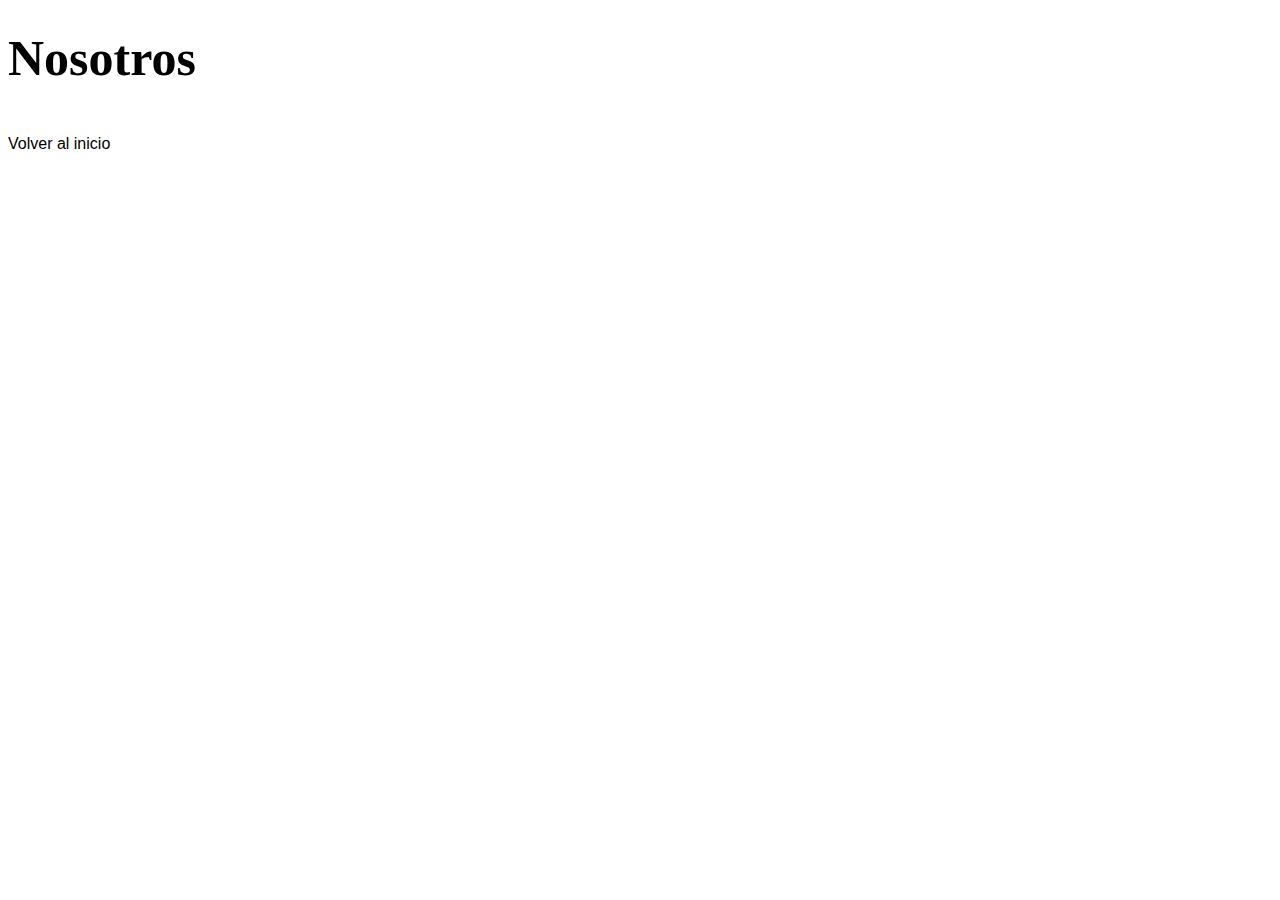
<file: nosotros.html>
<!DOCTYPE html>
<html lang="en">
<head>
    <meta charset="UTF-8">
    <meta name="viewport" content="width=device-width, initial-scale=1.0">
    <title>Document</title>

    <link rel="stylesheet" href="css/app.css">
</head>
<body>

    <h1>Nosotros</h1>

    <a href="index.html">Volver al inicio</a>
    
</body>
</html>
</file>
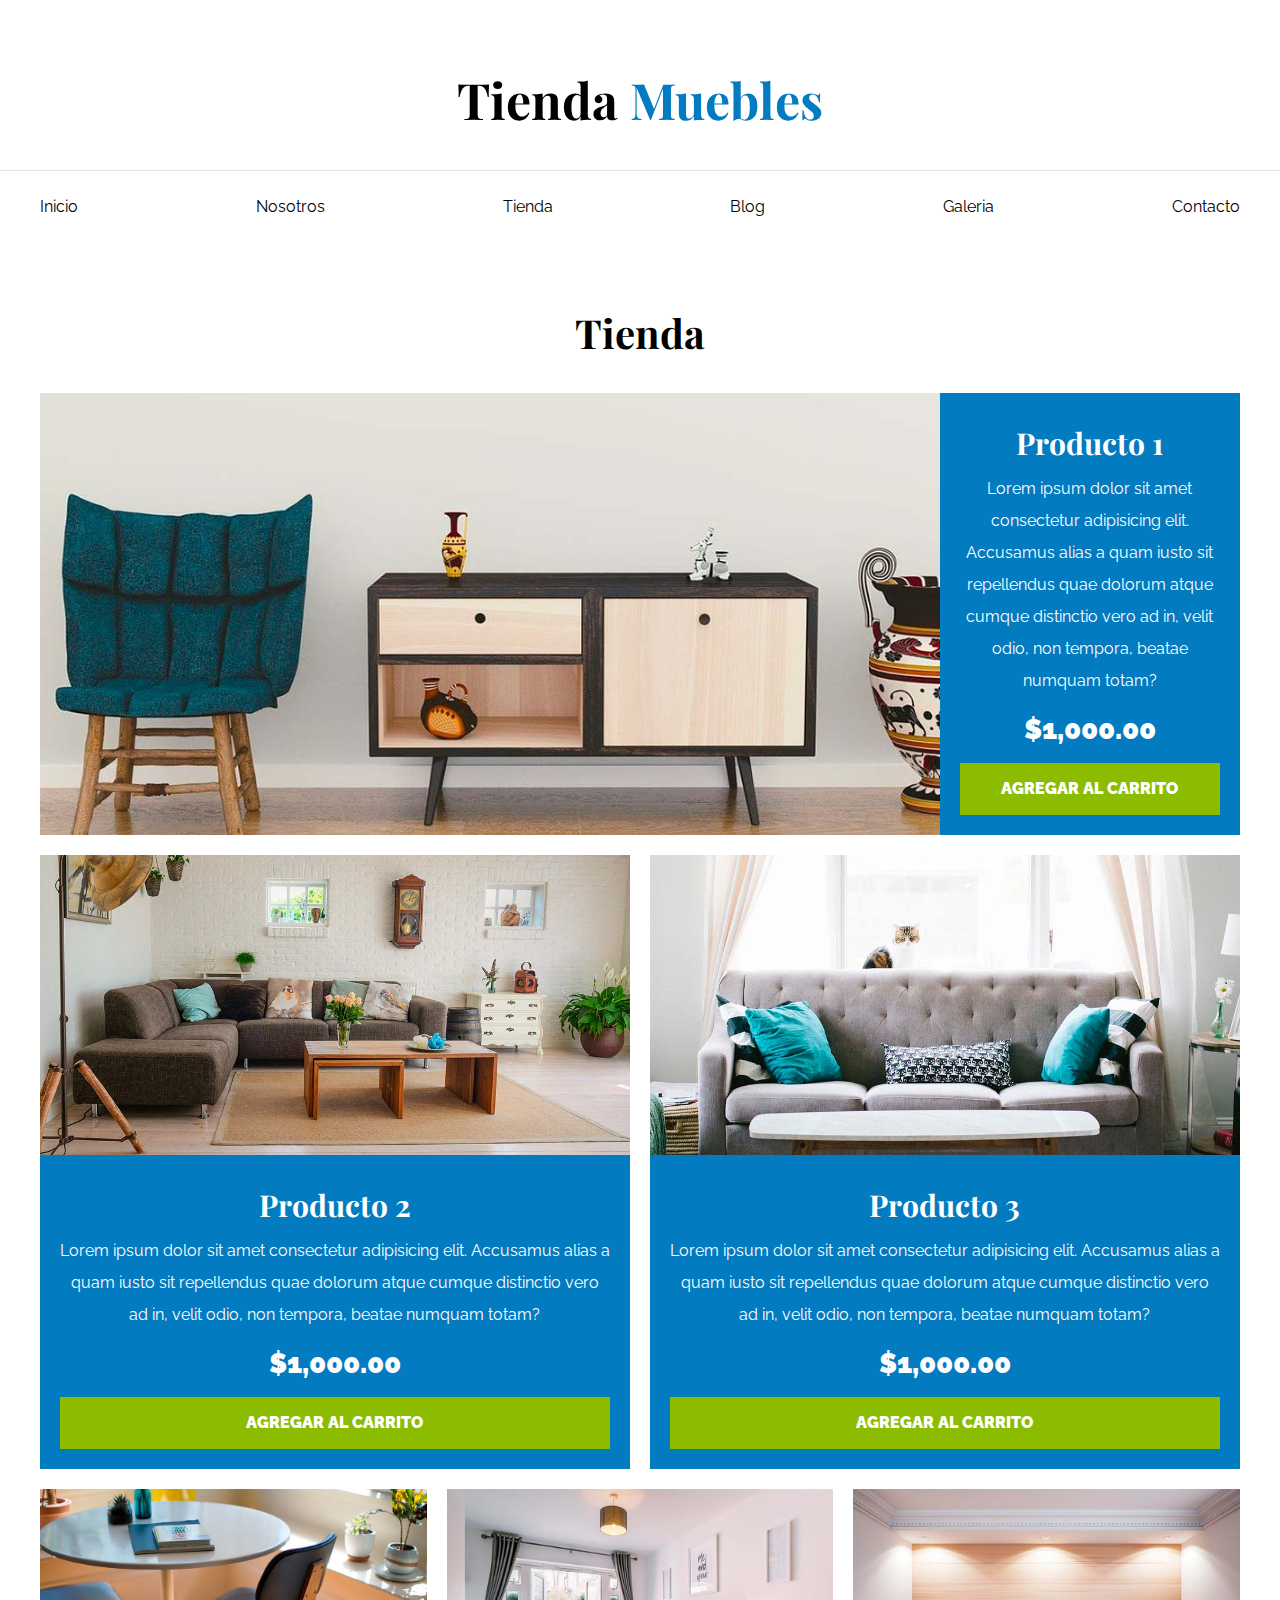
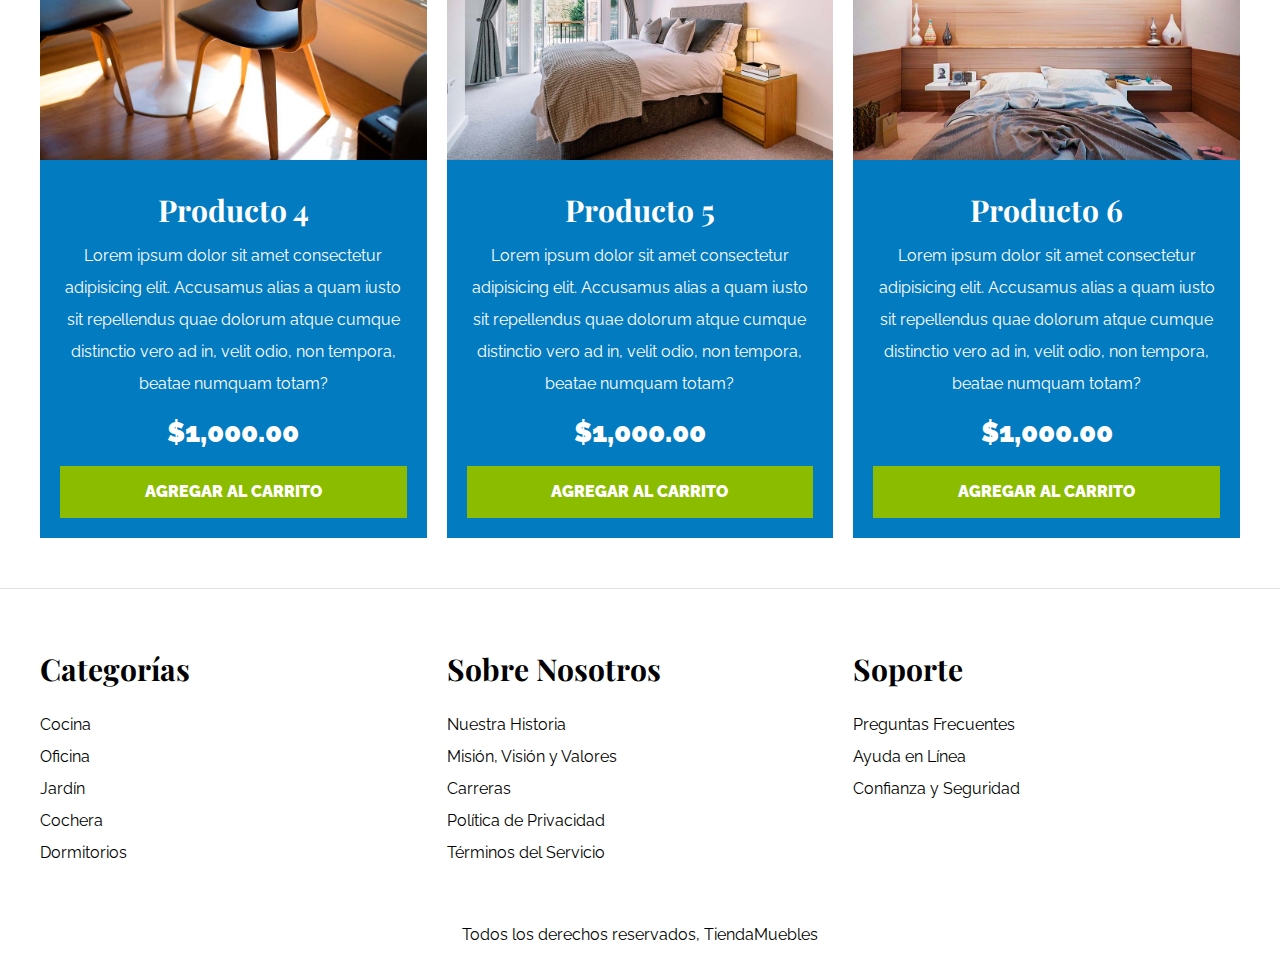
<file: tienda.html>
<!DOCTYPE html>
<html lang="en">
<head>
    <meta charset="UTF-8">
    <meta name="viewport" content="width=device-width, initial-scale=1.0">
    <title>Ecommerce - Tienda</title>

    <link rel="preconnect" href="https://fonts.googleapis.com">
    <link rel="preconnect" href="https://fonts.gstatic.com" crossorigin>
    <link href="https://fonts.googleapis.com/css2?family=Playfair+Display:wght@700&family=Raleway:wght@400;700;900&display=swap" rel="stylesheet">

    <link rel="stylesheet" href="css/normalize.css">
    <link rel="stylesheet" href="css/app.css">

</head>
<body>

    <header>
        <h1 class="nombre-sitio">Tienda <span>Muebles</span></h1>
    </header>

    <div class="contenedor-navegacion">
        <nav class="nav-principal contenedor">
            <a href="index.html">Inicio</a>
            <a href="nosotros.html">Nosotros</a>
            <a href="tienda.html">Tienda</a>
            <a href="blog.html">Blog</a>
            <a href="galeria.html">Galeria</a>
            <a href="contacto.html">Contacto</a>
        </nav>
    </div>

    <main class="contenido-principal contenedor">
        <h2 class="text-center">Tienda</h2>
        
        <div class="listado-productos">
            <div class="producto">
                <img src="img/producto1.jpg" alt="Imagen Producto">

                <div class="texto-producto">
                    <h3>Producto 1</h3>
                    <p>Lorem ipsum dolor sit amet consectetur adipisicing elit. Accusamus alias a quam iusto sit repellendus quae dolorum atque cumque distinctio vero ad in, velit odio, non tempora, beatae numquam totam?</p>
                    <p class="precio">$1,000.00</p>

                    <a href="#" class="btn">Agregar al Carrito</a>
                </div> <!--Info Producto-->
            </div> <!--Producto-->

            <div class="producto">
                <img src="img/producto2.jpg" alt="Imagen Producto">

                <div class="texto-producto">
                    <h3>Producto 2</h3>
                    <p>Lorem ipsum dolor sit amet consectetur adipisicing elit. Accusamus alias a quam iusto sit repellendus quae dolorum atque cumque distinctio vero ad in, velit odio, non tempora, beatae numquam totam?</p>
                    <p class="precio">$1,000.00</p>

                    <a href="#" class="btn">Agregar al Carrito</a>
                </div> <!--Info Producto-->
            </div> <!--Producto-->

            <div class="producto">
                <img src="img/producto3.jpg" alt="Imagen Producto">

                <div class="texto-producto">
                    <h3>Producto 3</h3>
                    <p>Lorem ipsum dolor sit amet consectetur adipisicing elit. Accusamus alias a quam iusto sit repellendus quae dolorum atque cumque distinctio vero ad in, velit odio, non tempora, beatae numquam totam?</p>
                    <p class="precio">$1,000.00</p>

                    <a href="#" class="btn">Agregar al Carrito</a>
                </div> <!--Info Producto-->
            </div> <!--Producto-->

            <div class="producto">
                <img src="img/producto4.jpg" alt="Imagen Producto">

                <div class="texto-producto">
                    <h3>Producto 4</h3>
                    <p>Lorem ipsum dolor sit amet consectetur adipisicing elit. Accusamus alias a quam iusto sit repellendus quae dolorum atque cumque distinctio vero ad in, velit odio, non tempora, beatae numquam totam?</p>
                    <p class="precio">$1,000.00</p>

                    <a href="#" class="btn">Agregar al Carrito</a>
                </div> <!--Info Producto-->
            </div> <!--Producto-->

            <div class="producto">
                <img src="img/producto5.jpg" alt="Imagen Producto">

                <div class="texto-producto">
                    <h3>Producto 5</h3>
                    <p>Lorem ipsum dolor sit amet consectetur adipisicing elit. Accusamus alias a quam iusto sit repellendus quae dolorum atque cumque distinctio vero ad in, velit odio, non tempora, beatae numquam totam?</p>
                    <p class="precio">$1,000.00</p>

                    <a href="#" class="btn">Agregar al Carrito</a>
                </div> <!--Info Producto-->
            </div> <!--Producto-->

            <div class="producto">
                <img src="img/producto6.jpg" alt="Imagen Producto">

                <div class="texto-producto">
                    <h3>Producto 6</h3>
                    <p>Lorem ipsum dolor sit amet consectetur adipisicing elit. Accusamus alias a quam iusto sit repellendus quae dolorum atque cumque distinctio vero ad in, velit odio, non tempora, beatae numquam totam?</p>
                    <p class="precio">$1,000.00</p>

                    <a href="#" class="btn">Agregar al Carrito</a>
                </div> <!--Info Producto-->
            </div> <!--Producto-->
        </div> <!--Fin de Listado de Productos-->
    </main>

    <footer class="site-footer">
        <div class="grid-footer contenedor">
            <div>
                <h3>Categorías</h3>
                <nav class="footer-menu">
                    <a href="#">Cocina</a>
                    <a href="#">Oficina</a>
                    <a href="#">Jardín</a>
                    <a href="#">Cochera</a>
                    <a href="#">Dormitorios</a>
                </nav>
            </div>
    
            <div>
                <h3>Sobre Nosotros</h3>
                <nav class="footer-menu">
                    <a href="#">Nuestra Historia</a>
                    <a href="#">Misión, Visión y Valores</a>
                    <a href="#">Carreras</a>
                    <a href="#">Política de Privacidad</a>
                    <a href="#">Términos del Servicio</a>
                </nav>
            </div>
    
            <div>
                <h3>Soporte</h3>
                <nav class="footer-menu">
                    <a href="#">Preguntas Frecuentes</a>
                    <a href="#">Ayuda en Línea</a>
                    <a href="#">Confianza y Seguridad</a>
                </nav>
            </div>
        </div>
        

        <p class="copyright">Todos los derechos reservados, TiendaMuebles</p>
    </footer>
    

    

</body>
</html>
</file>
<file: css/app.css>
/** Codigo que siempre debe estar en tu proyecto **/
html {
    box-sizing: border-box;
    font-size: 62.5%; /* 1rem = 10px */
}

*, *::before, *::after {
    box-sizing: inherit;
}

body {
    font-family: 'Raleway', sans-serif;
    font-size: 1.6rem;
    line-height: 2;
}

/** Globales **/
h1, h2, h3 {
    font-family: 'Playfair Display', serif;
    margin: 0 0 2rem 0;
}

h1 {
    font-size: 3.8rem;
}

@media (min-width: 768px) { 
    h1 {
        font-size: 5rem;
    }
}

h2 {
    font-size: 3.2rem;
}

@media (min-width: 768px) { 
    h2 {
        font-size: 4rem;
    }
}

h3 {
    font-size: 2.4rem;
}

@media (min-width: 768px) { 
    h3 {
        font-size: 3rem;
    }
}

a {
    text-decoration: none;
    color: #000;
}

.contenedor {
    max-width: 120rem;
    margin: 0 auto;
}

img {
    max-width: 100%;
    display: block;
}

.btn {
    background-color: #8cbc00;
    display: block;
    color: #fff;
    text-transform: uppercase;
    font-weight: 900;
    padding: 1rem;
    transition: background-color .3s ease-out;
    text-align: center;
    border: none;
    cursor: pointer;
    width: 100%;
}

.btn:hover {
    background-color: #769c02;
}

@media (min-width: 768px) { 
    .btn {
        width: auto;
    }
}

/** Utilidades **/
.text-center {
    text-align: center;
}

@media (min-width: 768px) { 
    .max-width-30 {
        max-width: 30rem;
    }
}

/** Header y Navegacion **/

.nombre-sitio {
    padding-top: 5rem;
    text-align: center;
}

.nombre-sitio span {
    color: #037bc0;
}

.contenedor-navegacion {
    border-top: 1px solid #e1e1e1;
}

.nav-principal {
    padding: 2rem 0;
    display: flex;
    flex-direction: column;
    align-items: center;
}

@media (min-width: 768px) { 
    .nav-principal {
        justify-content: space-between;
        flex-direction: row;
    }
}

.hero {
    background-image: url(../img/principal.jpg);
    height: 25rem;
    background-repeat: no-repeat;
    background-size: cover;
    background-position: center center;
}

@media (min-width: 768px) { 
    .hero {
        height: 40rem;
    }
}

/** Categorias **/
.categorias {
    padding: 5rem 0;
}

.categoria {
    margin-bottom: 2rem;
}

@media (min-width: 768px) { 
    .categoria {
        margin-bottom: 0;
    }
}

.categoria img {
    width: 100%;
}

.categoria a {
    text-align: center;
    display: block;
    padding: 2rem;
    font-size: 2rem;
}

.categoria a:hover {
    background-color: #037bc0;
    color: #fff;
    border-bottom-right-radius: 1rem;
}

@media (min-width: 768px) { 
    .listado-categorias {
        display: grid;
        grid-template-columns: repeat(3, 1fr);
        gap: 2rem;
    }
}

/** Bloque Nosotros **/
.sobre-nosotros {
    background-image: linear-gradient( to bottom, transparent 50%, #037bc0 50%, #037bc0 100% ), url(../img/nosotros.jpg);
    background-position: center, top left;
    background-repeat: no-repeat;
    background-size: 100%, 70rem;
}

@media (min-width: 768px) { 
    .sobre-nosotros {
        background-image: linear-gradient( to right, transparent 50%, #037bc0 50%, #037bc0 100% ), url(../img/nosotros.jpg);
        background-position: left center;
        padding: 10rem 0;
        background-size: 100%, 160rem;
    }
}

.sobre-nosotros-grid {
    display: grid;
    grid-template-rows: repeat(2, 1fr);
}

@media (min-width: 768px) { 
    .sobre-nosotros-grid {
        grid-template-columns: repeat(2, 1fr);
        grid-template-rows: unset;
        column-gap: 10rem;
    }
}

.texto-nosotros {
    grid-row: 2 / 3;
    color: #fff;
    padding: 5rem;
}

@media (min-width: 768px) { 
    .texto-nosotros {
        grid-column: 2 / 3;
    }
}

/** Listado de productos **/
.contenido-principal {
    padding-top: 5rem;
}

@media (min-width: 768px) { 
    .listado-productos {
        display: grid;
        grid-template-columns: repeat(6, 1fr);
        column-gap: 2rem;
        row-gap: 2rem;
    }
    
    .producto:nth-child(1) {
        grid-column-start: 1;
        grid-column-end: 7;
        display: grid;
        grid-template-columns: 3fr 1fr;
    }
    
    .producto:nth-child(1) img {
        height: 43rem;
        min-height: 100%;
        width: 100%;
        object-fit: cover;
    }
    
    .producto:nth-child(2) {
        grid-column-start: 1;
        grid-column-end: 4;
    }
    
    .producto:nth-child(2) img,
    .producto:nth-child(3) img {
        height: 30rem;
        width: 100%;
        object-fit: cover;
    }
    
    .producto:nth-child(3) {
        grid-column-start: 4;
        grid-column-end: 7;
    }
    
    .producto:nth-child(4) {
        grid-column-start: 1;
        grid-column-end: 3;
    }
    
    .producto:nth-child(5) {
        grid-column-start: 3;
        grid-column-end: 5;
    }
    
    .producto:nth-child(6) {
        grid-column-start: 5;
        grid-column-end: 7;
    }
}

.producto {
    background-color: #037bc0;
    margin-bottom: 2rem;
}

.producto:last-of-type {
    margin-bottom: 0;
}

@media (min-width: 768px) { 
    .producto {
        margin-bottom: 0;
    }
}

.texto-producto {
    text-align: center;
    color: #fff;
    padding: 2rem;
}

.texto-producto h3 {
    margin: 0;
}

.texto-producto p {
    margin: 0 0 .5rem 0;
}

.texto-producto .precio {
    font-size: 2.8rem;
    font-weight: 900;
}

/** Footer **/

.site-footer {
    border-top: 1px solid #e1e1e1;
    margin-top: 5rem;
    padding-top: 5rem;
}

.site-footer h3 {
    margin-bottom: 1rem;
    text-align: center;
}

@media (min-width: 768px) { 
    .site-footer h3 {
        text-align: left;
    }

    .grid-footer {
        display: grid;
        grid-template-columns: repeat(3, 1fr);
        gap: 2rem;
    }
}

.grid-footer > div {
    margin-bottom: 2rem;
}

@media (min-width: 768px) { 
    .grid-footer > div {
        margin-bottom: 0;
    }
}

.footer-menu a {
    display: block;
    text-align: center;
}

@media (min-width: 768px) { 
    .footer-menu a {
        text-align: left;
    }
}

.copyright {
    text-align: center;
    margin-top: 5rem;
}

/** Nosotros **/

.contenido-nosotros {
    display: grid;
    grid-template-columns: 1fr 2fr;
    grid-template-columns: repeat(auto-fit, minmax( 25rem, 1fr ));
    column-gap: 4rem;
}

.informacion-nosotros {
    display: flex;
    flex-direction: column;
    justify-content: center;
    padding: 5rem;
}

@media (min-width: 768px) { 
    .informacion-nosotros {
        padding: 0;
    }
}

/** Blog **/
@media (min-width: 768px) { 
    .contenedor-blog {
        display: grid;
        grid-template-columns: 2fr 1fr;
        column-gap: 4rem;
    }
}

.entrada {
    border-bottom: 2px solid #e1e1e1;
    margin-bottom: 2rem;
    padding-bottom: 4rem;
}

.entrada:last-of-type {
    border: none;
}

@media (max-width: 767px) { 
    .entrada h2 {
        text-align: center;
    }
}

.contenido-blog {
    padding: 2rem;
}

@media (min-width: 768px) { 
    .entrada-meta {
        display: flex;
        justify-content: space-between;
    }
}

.entrada-meta p {
    font-weight: bold;
}

.entrada-meta span {
    color: #037bc0;
}

.contenido-entrada-blog {
    width: 60rem;
    margin: 0 auto;
    max-width: 100%;
}

/** Galería **/

.galeria {
    list-style: none;
    padding: 0;
    margin: 0;
    display: grid;
    grid-template-columns: repeat(2, 1fr);
    gap: 2rem;
}

@media (min-width: 768px) { 
    .galeria {
        grid-template-columns: repeat(3, 1fr);
    }
}

.galeria img {
    height: 40rem;
    width: 40rem;
    object-fit: cover;
}

/** Formulario **/

.formulario {
    max-width: 60rem;
    margin: 0 auto;
}

.formulario fieldset {
    border: 1px solid black;
    margin-bottom: 2rem;
}

.formulario legend {
    background-color: #005485;
    width: 100%;
    color: #fff;
    text-align: center;
    font-weight: 900;
    text-transform: uppercase;
    padding: 1rem;
    margin-bottom: 4rem;
}

.campo {
    display: flex;
    margin-bottom: 2rem;
}

.campo label {
    flex-basis: 10rem;
}


.campo input:not([type="radio"]),
.campo select,
.campo textarea  {
    flex: 1;
    border: 1px solid #e1e1e1;
    padding: 1rem;
}
</file>
